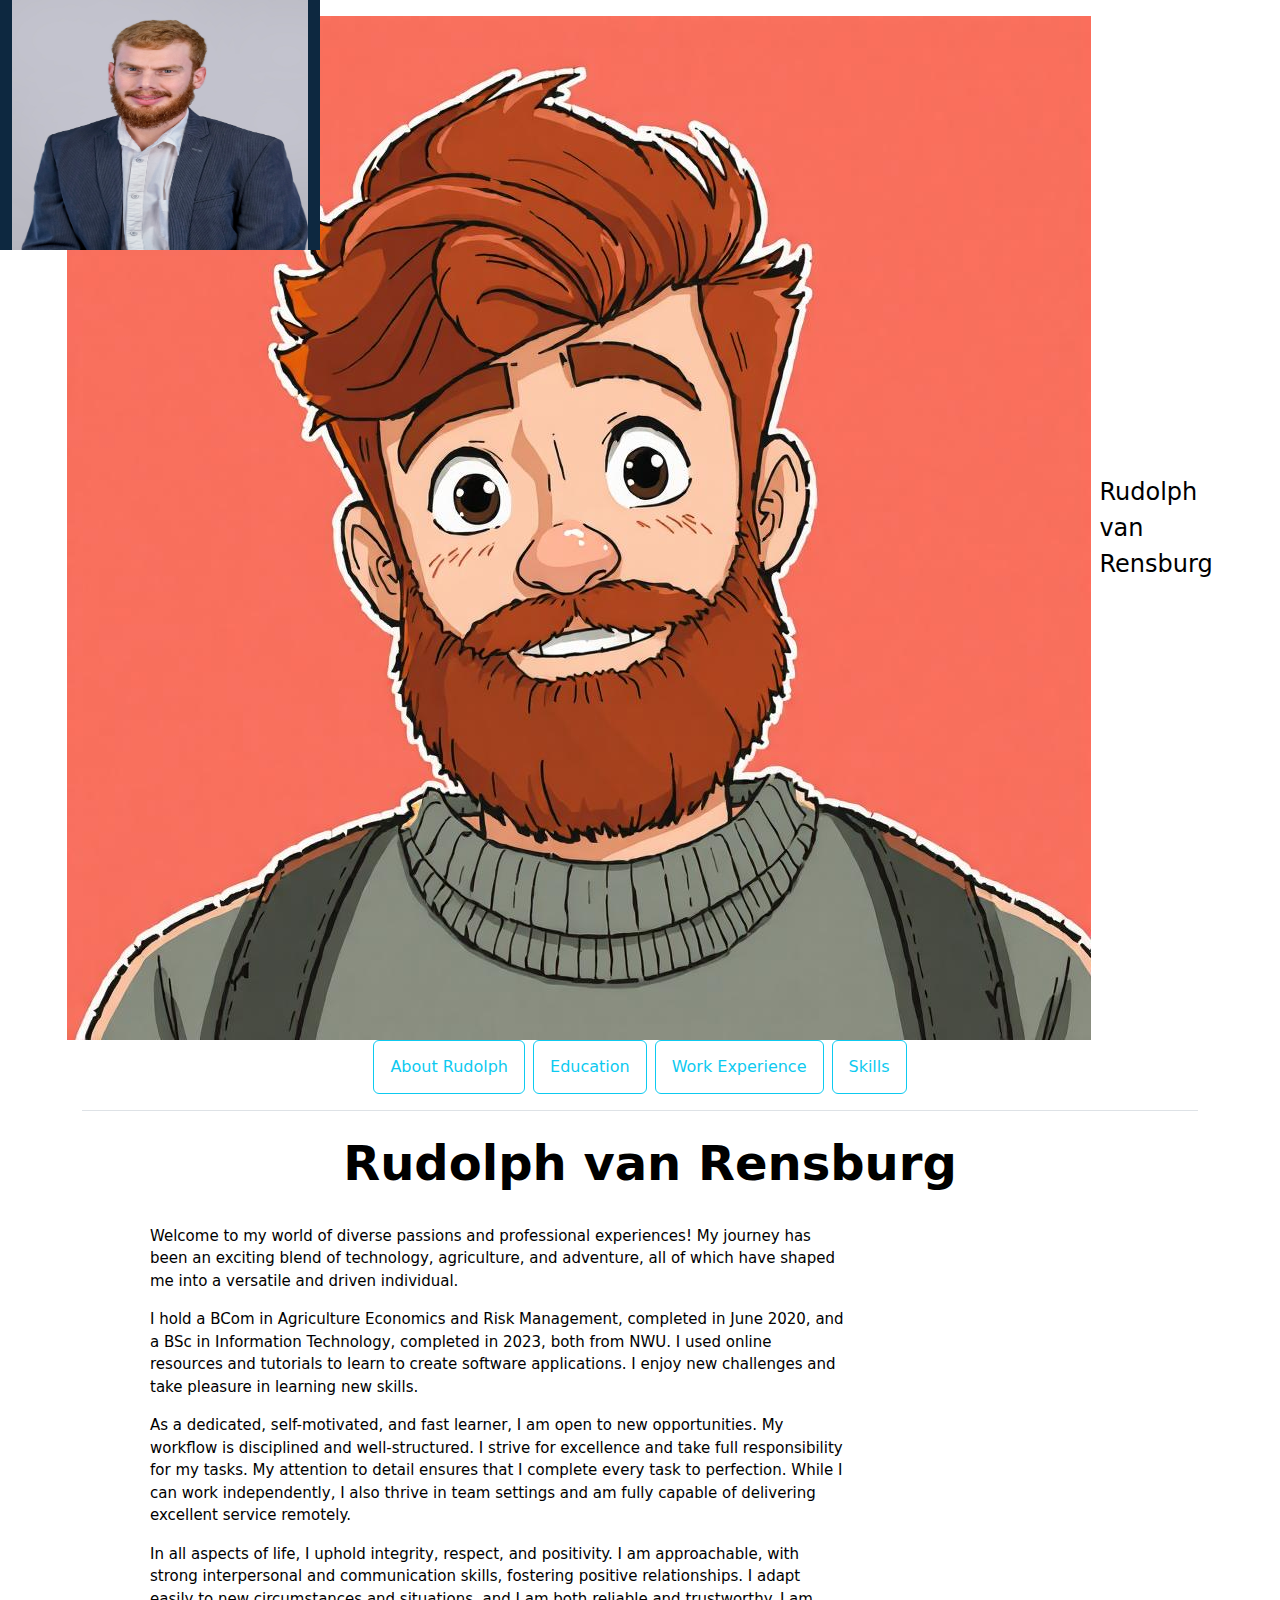
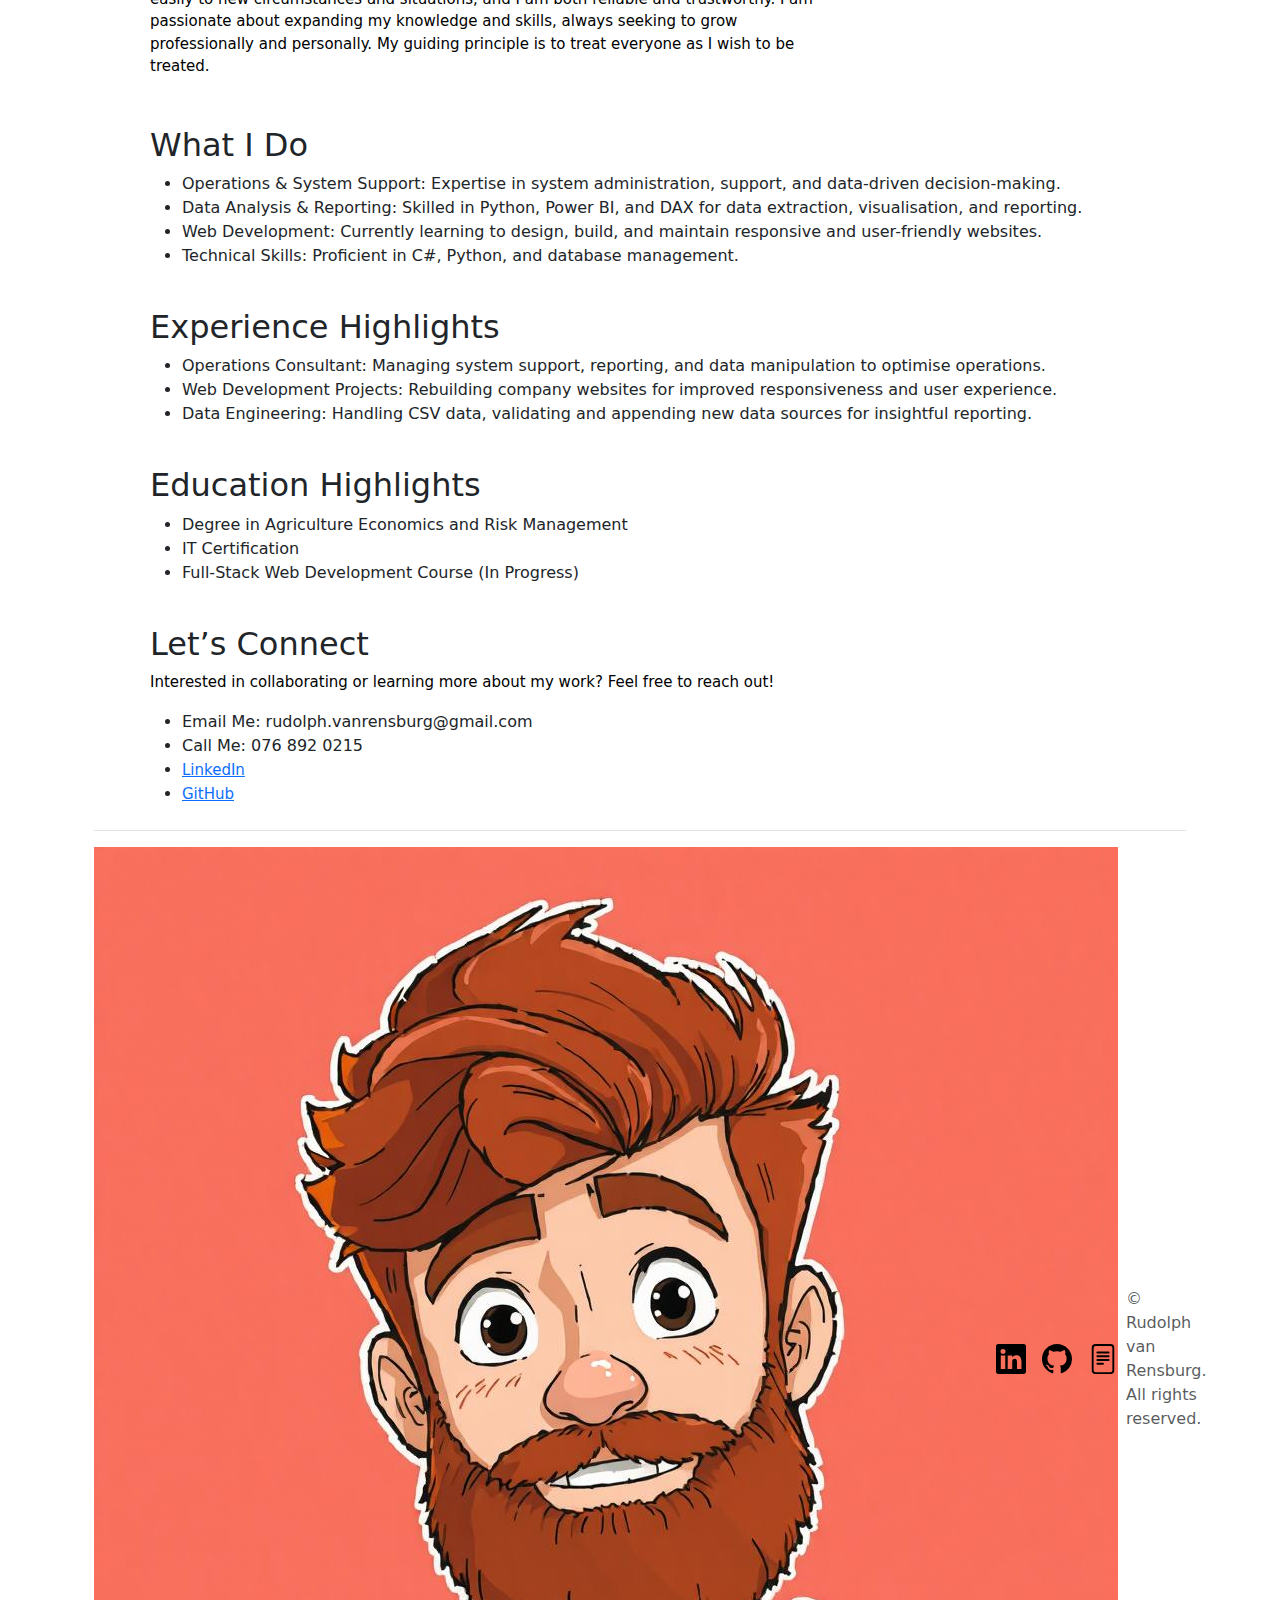
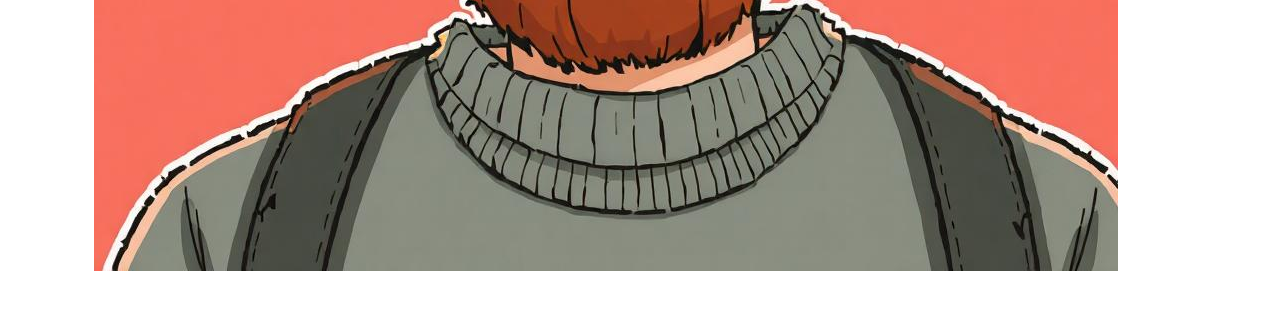
<file: index.html>
<!DOCTYPE html>
<html lang="en">
    <head>
        <meta charset="UTF-8">
        <title>Rudolph's Online Resume</title>
        <link rel="stylesheet" href="./style.css">
        <link href="https://cdn.jsdelivr.net/npm/bootstrap@5.3.3/dist/css/bootstrap.min.css" rel="stylesheet" integrity="sha384-QWTKZyjpPEjISv5WaRU9OFeRpok6YctnYmDr5pNlyT2bRjXh0JMhjY6hW+ALEwIH" crossorigin="anonymous">
    </head>
    <body>
        <Div class="wrapper">
            <div class="container">
                <header class="d-flex flex-wrap justify-content-center py-3 mb-4 border-bottom">
                  <a href="index.html" class="d-flex align-items-center mb-3 mb-md-0 me-md-auto link-body-emphasis text-decoration-none">
                    <img class="profile" src="./Images/Rudolph Animated.jpg" alt="Rudolph Animated">
                    <span class="fs-4 ps-2">Rudolph van Rensburg</span>
                  </a>
            
                  <ul class="nav gap-2">
                    <li class="btn btn-outline-info px-0"><a href="./Public/about me.html" class="nav-link active " aria-current="page" style="text-decoration: none; color: inherit;">About Rudolph</a></li>
                    <li class="btn btn-outline-info px-0"><a href="./Public/edu.html" class="nav-link active" aria-current="page" style="text-decoration: none; color: inherit;">Education</a></li>
                    <li class="btn btn-outline-info px-0"><a href="./Public/experience.html" class="nav-link active" aria-current="page" style="text-decoration: none; color: inherit;">Work Experience</a></li>
                    <li class="btn btn-outline-info px-0"><a href="./Public/skills.html" class="nav-link active" aria-current="page" style="text-decoration: none; color: inherit;">Skills</a></li>

                  </ul>
                </header>
              </div>
              <div class="container">
                <div class="row g-5">
                  <div class="col-12" >  
                    <h1 class="display-5 link-body-emphasis mx-1 row d-flex flex-wrap justify-content-center" style="font-weight: bold;">Rudolph van Rensburg</h1> 
                    <div class="row d-flex flex-wrap">
                        <img class="rudolph col-lg-3" src="./Images/Rudolph.jpg" alt="">
                        <div class="content col-lg-9 pt-4">    
                            <p>Welcome to my world of diverse passions and professional experiences! My journey has been an exciting blend of technology, agriculture, and adventure, all of which have shaped me into a versatile and driven individual.</p>                        
                            <p>I hold a BCom in Agriculture Economics and Risk Management, completed in June 2020, and a BSc in Information Technology, completed in 2023, both from NWU. I used online resources and tutorials to learn to create software applications. I enjoy new challenges and take pleasure in learning new skills.</p>        
                            <p>As a dedicated, self-motivated, and fast learner, I am open to new opportunities. My workflow is disciplined and well-structured. I strive for excellence and take full responsibility for my tasks. My attention to detail ensures that I complete every task to perfection. While I can work independently, I also thrive in team settings and am fully capable of delivering excellent service remotely.</p>
                            <p>In all aspects of life, I uphold integrity, respect, and positivity. I am approachable, with strong interpersonal and communication skills, fostering positive relationships. I adapt easily to new circumstances and situations, and I am both reliable and trustworthy. I am passionate about expanding my knowledge and skills, always seeking to grow professionally and personally. My guiding principle is to treat everyone as I wish to be treated.</p>
                        </div>
                    </div>    
                    <br>                
                    <h2 class="mt-2">What I Do</h2>
                        <ul>
                            <li>Operations & System Support: Expertise in system administration, support, and data-driven decision-making.</li>
                            <li>Data Analysis & Reporting: Skilled in Python, Power BI, and DAX for data extraction, visualisation, and reporting.</li>
                            <li>Web Development: Currently learning to design, build, and maintain responsive and user-friendly websites.</li>
                            <li>Technical Skills: Proficient in C#, Python, and database management.</li>
                        </ul>
                    <br>
                    <h2>Experience Highlights</h2>
                        <ul>
                            <li>Operations Consultant: Managing system support, reporting, and data manipulation to optimise operations.</li>
                            <li>Web Development Projects: Rebuilding company websites for improved responsiveness and user experience.</li>
                            <li>Data Engineering: Handling CSV data, validating and appending new data sources for insightful reporting.</li>
                        </ul>
                    <br>
                    <h2>Education Highlights</h2>
                        <ul>
                            <li>Degree in Agriculture Economics and Risk Management</li>
                            <li>IT Certification</li>
                            <li>Full-Stack Web Development Course (In Progress)</li>
                        </ul>
                    <br>
                    <h2 id="connect">Let’s Connect</h2>
                    <p>Interested in collaborating or learning more about my work? Feel free to reach out!</p>
                        <ul>
                            <li>Email Me: rudolph.vanrensburg@gmail.com</li>
                            <li>Call Me: 076 892 0215</li>
                            <li><a href="https://www.linkedin.com/in/rudolph-van-rensburg-a744581b1" target="_blank">LinkedIn</a></li>
                            <li><a href="https://github.com/RudolphVanRensburg" target="_blank">GitHub</a></li>
                        </ul>                      
                  
                        <div class="container">
                            <footer class="d-flex flex-wrap justify-content-between align-items-center py-3 my-4 border-top">
                              <div class="col-md-4 d-flex align-items-center">
                                <a href="index.html" class="mb-3 me-2 mb-md-0 text-body-secondary text-decoration-none lh-1">
                                <img class="profile" src="./Images/Rudolph Animated.jpg" alt="Rudolph Animated">
                                </a>
                                <span class="mb-3 mb-md-0 text-body-secondary">© Rudolph van Rensburg. All rights reserved.</span>
                              </div>
                          
                              <ul class="nav col-md-4 justify-content-end list-unstyled d-flex">
                                <li class="ms-3"><a class="text-body-secondary" href="https://www.linkedin.com/in/rudolph-van-rensburg-a744581b1" target="_blank"><img src="./Images/SVG/linkedin.svg" alt="LinkedIn" title="Visit LinkedIn" height="30px"></a></li>
                                <li class="ms-3"><a class="text-body-secondary" href="https://github.com/RudolphVanRensburg" target="_blank"><img src="./Images/SVG/github.svg" alt="GitHub"title="Visit GitHub" height="30px"></a></li>
                                <li class="ms-3"><a class="text-body-secondary" href="./Documents/Rudolph CV.pdf" target="_blank"><img src="./Images/SVG/file-text.svg" alt="CV" title="Download CV" height="30px"></a></li>
                              </ul>
                            </footer>
                          </div>
              </footer>    
        </Div>
        <script src="https://cdn.jsdelivr.net/npm/bootstrap@5.3.3/dist/js/bootstrap.bundle.min.js" integrity="sha384-YvpcrYf0tY3lHB60NNkmXc5s9fDVZLESaAA55NDzOxhy9GkcIdslK1eN7N6jIeHz" crossorigin="anonymous"></script>
    </body>
</html>
</file>
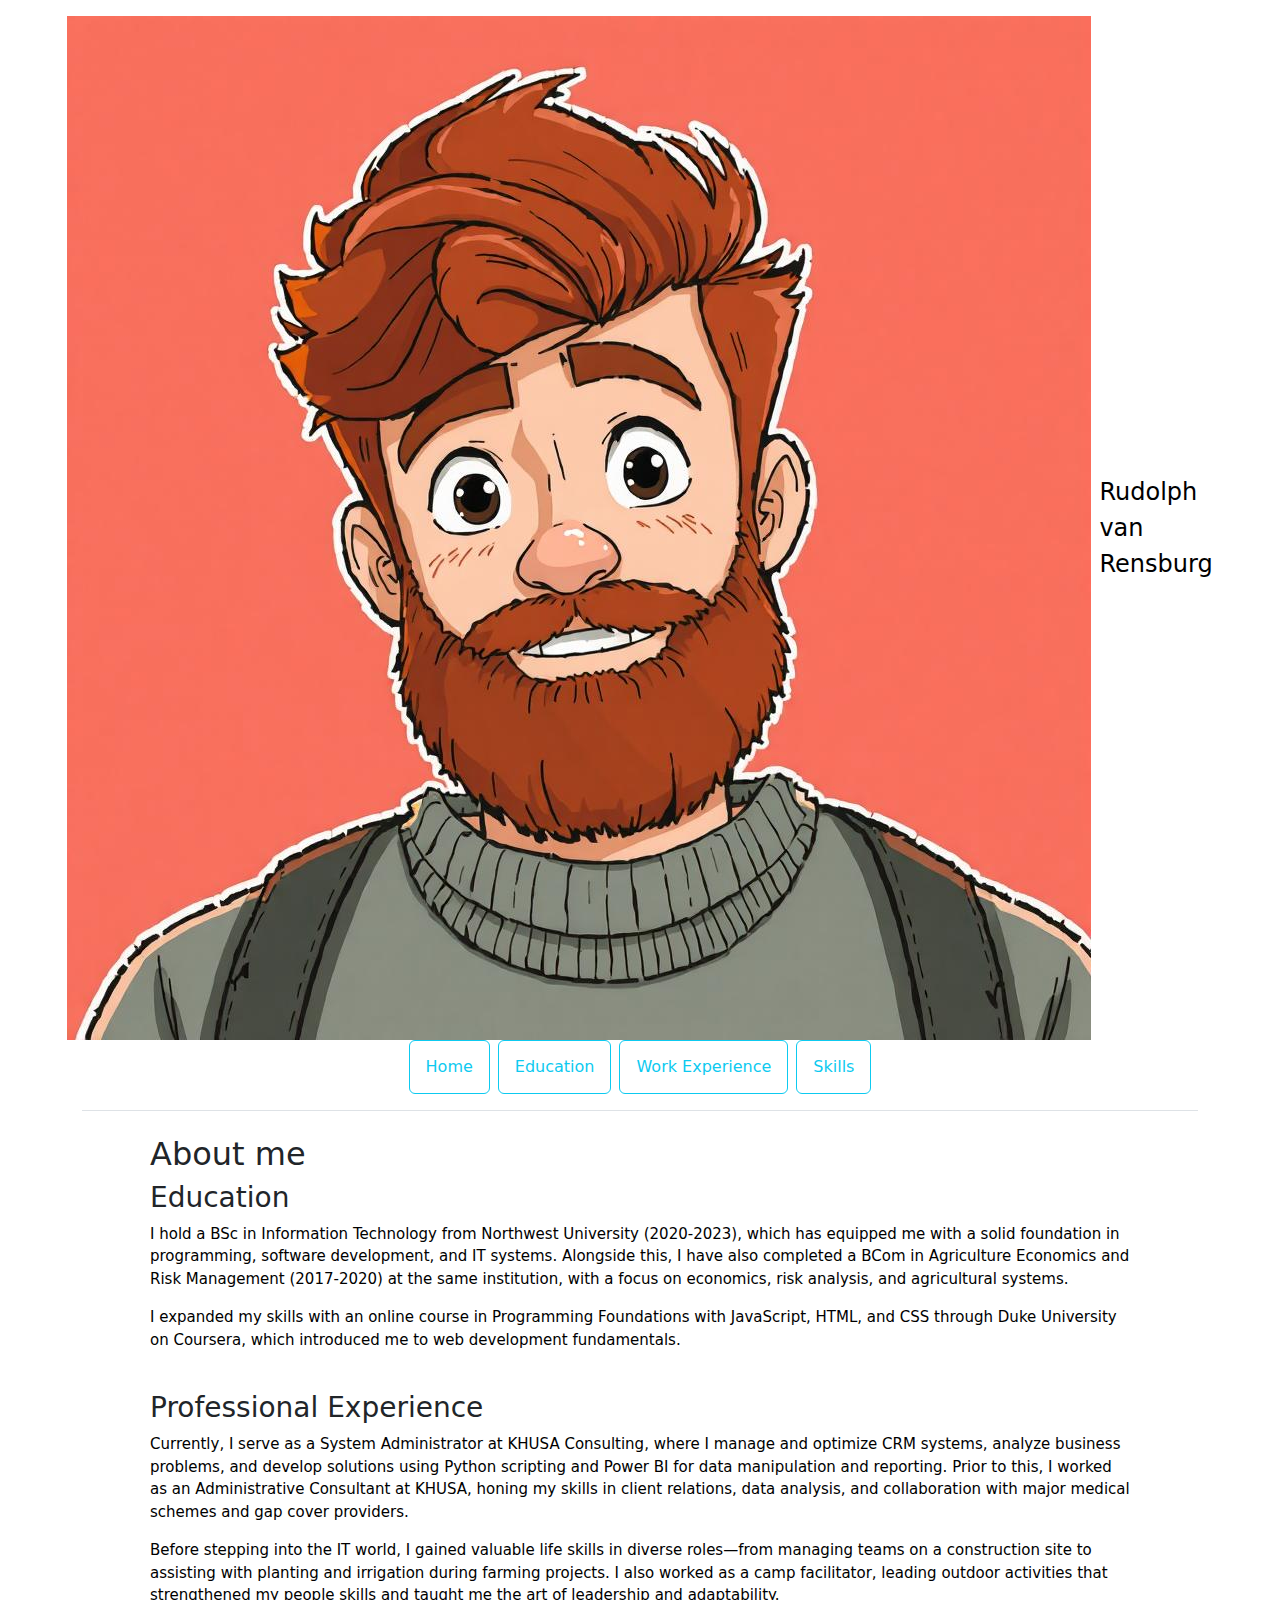
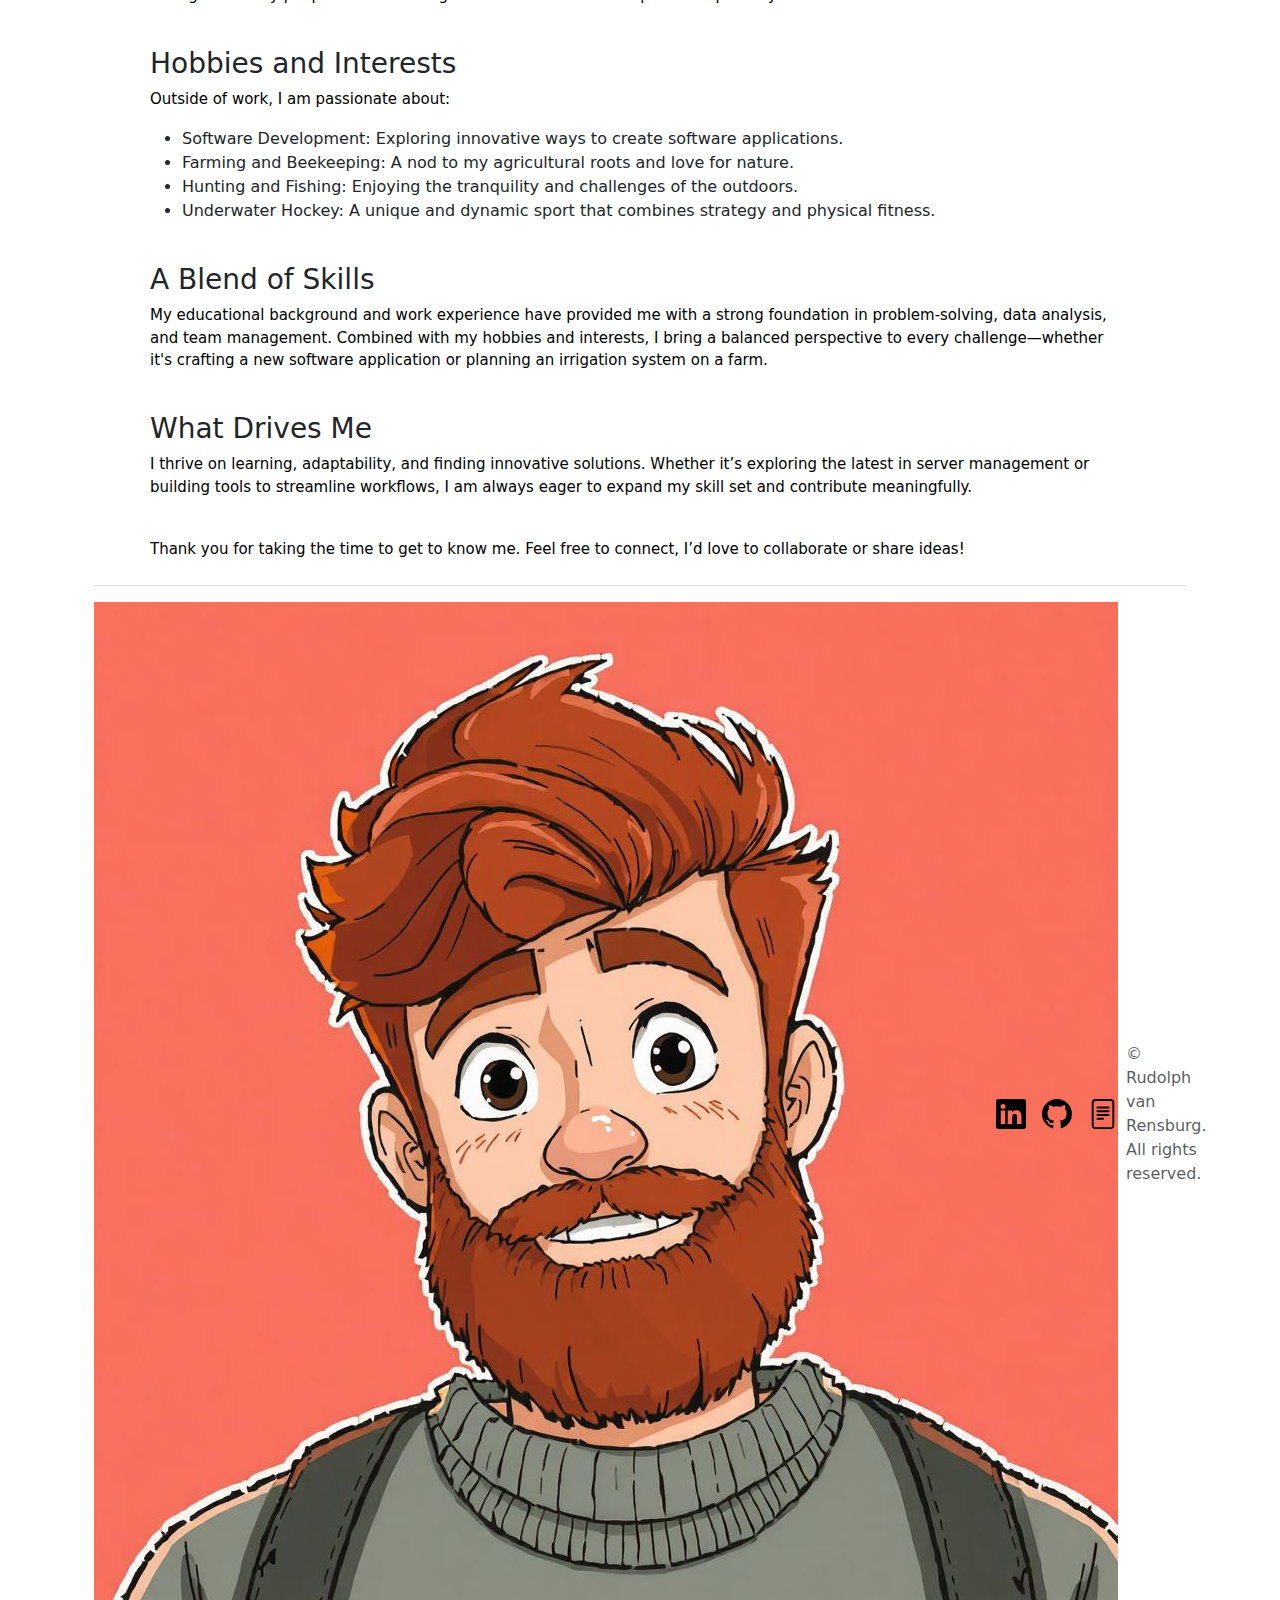
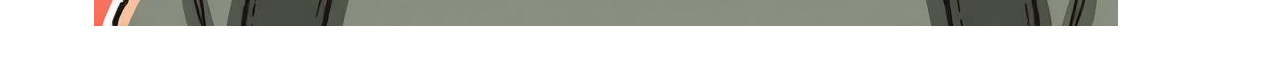
<file: Public/about me.html>
<!DOCTYPE html>
<html lang="en">
    <head>
        <meta charset="UTF-8">
        <title>Rudolph's Online Resume</title>
        <link rel="stylesheet" href="../style.css">
        <link href="https://cdn.jsdelivr.net/npm/bootstrap@5.3.3/dist/css/bootstrap.min.css" rel="stylesheet" integrity="sha384-QWTKZyjpPEjISv5WaRU9OFeRpok6YctnYmDr5pNlyT2bRjXh0JMhjY6hW+ALEwIH" crossorigin="anonymous">
    </head>
    <body> 
        <Div class="wrapper">
            <div class="container">
                <header class="d-flex flex-wrap justify-content-center py-3 mb-4 border-bottom">
                  <a href="../index.html" class="d-flex align-items-center mb-3 mb-md-0 me-md-auto link-body-emphasis text-decoration-none">
                    <img class="profile" src="../Images/Rudolph Animated.jpg" alt="Rudolph Animated">
                    <span class="fs-4 ps-2">Rudolph van Rensburg</span>
                  </a>
            
                  <ul class="nav gap-2">
                    <li class="btn btn-outline-info px-0"><a href="../index.html" class="nav-link active " aria-current="page" style="text-decoration: none; color: inherit;">Home</a></li>
                    <li class="btn btn-outline-info px-0"><a href="./edu.html" class="nav-link active" aria-current="page" style="text-decoration: none; color: inherit;">Education</a></li>
                    <li class="btn btn-outline-info px-0"><a href="./experience.html" class="nav-link active" aria-current="page" style="text-decoration: none; color: inherit;">Work Experience</a></li>
                    <li class="btn btn-outline-info px-0"><a href="./skills.html" class="nav-link active" aria-current="page" style="text-decoration: none; color: inherit;">Skills</a></li>

                  </ul>
                </header>
              </div>
              <div class="container">
                <div class="row g-5">
                  <div class="col-12" > 
                    <h2>About me</h2> 
                    <h3>Education</h3>
                        <p>I hold a BSc in Information Technology from Northwest University (2020-2023), which has equipped me with a solid foundation in programming, software development, and IT systems. Alongside this, I have also completed a BCom in Agriculture Economics and Risk Management (2017-2020) at the same institution, with a focus on economics, risk analysis, and agricultural systems.</p>
                        <p>I expanded my skills with an online course in Programming Foundations with JavaScript, HTML, and CSS through Duke University on Coursera, which introduced me to web development fundamentals.</p>
                    <br>
                    <h3>Professional Experience</h3>
                        <p>Currently, I serve as a System Administrator at KHUSA Consulting, where I manage and optimize CRM systems, analyze business problems, and develop solutions using Python scripting and Power BI for data manipulation and reporting. Prior to this, I worked as an Administrative Consultant at KHUSA, honing my skills in client relations, data analysis, and collaboration with major medical schemes and gap cover providers.</p>
                        <p>Before stepping into the IT world, I gained valuable life skills in diverse roles—from managing teams on a construction site to assisting with planting and irrigation during farming projects. I also worked as a camp facilitator, leading outdoor activities that strengthened my people skills and taught me the art of leadership and adaptability.</p>
                    <br>
                    <h3>Hobbies and Interests</h3>
                        <p>Outside of work, I am passionate about:</p>
                            <ul>
                                <li>Software Development: Exploring innovative ways to create software applications.</li>
                                <li>Farming and Beekeeping: A nod to my agricultural roots and love for nature.</li>
                                <li>Hunting and Fishing: Enjoying the tranquility and challenges of the outdoors.</li>
                                <li>Underwater Hockey: A unique and dynamic sport that combines strategy and physical fitness.</li>
                            </ul>  
                    <br>
                    <h3>A Blend of Skills</h3>
                        <p>My educational background and work experience have provided me with a strong foundation in problem-solving, data analysis, and team management. Combined with my hobbies and interests, I bring a balanced perspective to every challenge—whether it's crafting a new software application or planning an irrigation system on a farm.</p>   
                    <br>
                    <h3>What Drives Me</h3>
                        <p>I thrive on learning, adaptability, and finding innovative solutions. Whether it’s exploring the latest in server management or building tools to streamline workflows, I am always eager to expand my skill set and contribute meaningfully.</p>
                    <br>
                    <p>Thank you for taking the time to get to know me. Feel free to connect, I’d love to collaborate or share ideas!</p>                                                           
                  
                    <div class="container">
                        <footer class="d-flex flex-wrap justify-content-between align-items-center py-3 my-4 border-top">
                          <div class="col-md-4 d-flex align-items-center">
                            <a href="../index.html" class="mb-3 me-2 mb-md-0 text-body-secondary text-decoration-none lh-1">
                            <img class="profile" src="../Images/Rudolph Animated.jpg" alt="Rudolph Animated">
                            </a>
                            <span class="mb-3 mb-md-0 text-body-secondary">© Rudolph van Rensburg. All rights reserved.</span>
                          </div>                    
                          <ul class="nav col-md-4 justify-content-end list-unstyled d-flex">
                            <li class="ms-3"><a class="text-body-secondary" href="https://www.linkedin.com/in/rudolph-van-rensburg-a744581b1" target="_blank"><img src="../Images/SVG/linkedin.svg" alt="LinkedIn" title="Visit LinkedIn" height="30px"></a></li>
                            <li class="ms-3"><a class="text-body-secondary" href="https://github.com/RudolphVanRensburg" target="_blank"><img src="../Images/SVG/github.svg" alt="GitHub"title="Visit GitHub" height="30px"></a></li>
                            <li class="ms-3"><a class="text-body-secondary" href="../Documents/Rudolph CV.pdf" target="_blank"><img src="../Images/SVG/file-text.svg" alt="CV" title="Download CV" height="30px"></a></li>
                          </ul>
                        </footer>
                    </div>
              </footer>    
        </Div>
        <script src="https://cdn.jsdelivr.net/npm/bootstrap@5.3.3/dist/js/bootstrap.bundle.min.js" integrity="sha384-YvpcrYf0tY3lHB60NNkmXc5s9fDVZLESaAA55NDzOxhy9GkcIdslK1eN7N6jIeHz" crossorigin="anonymous"></script>
    </body>
</html>
</file>
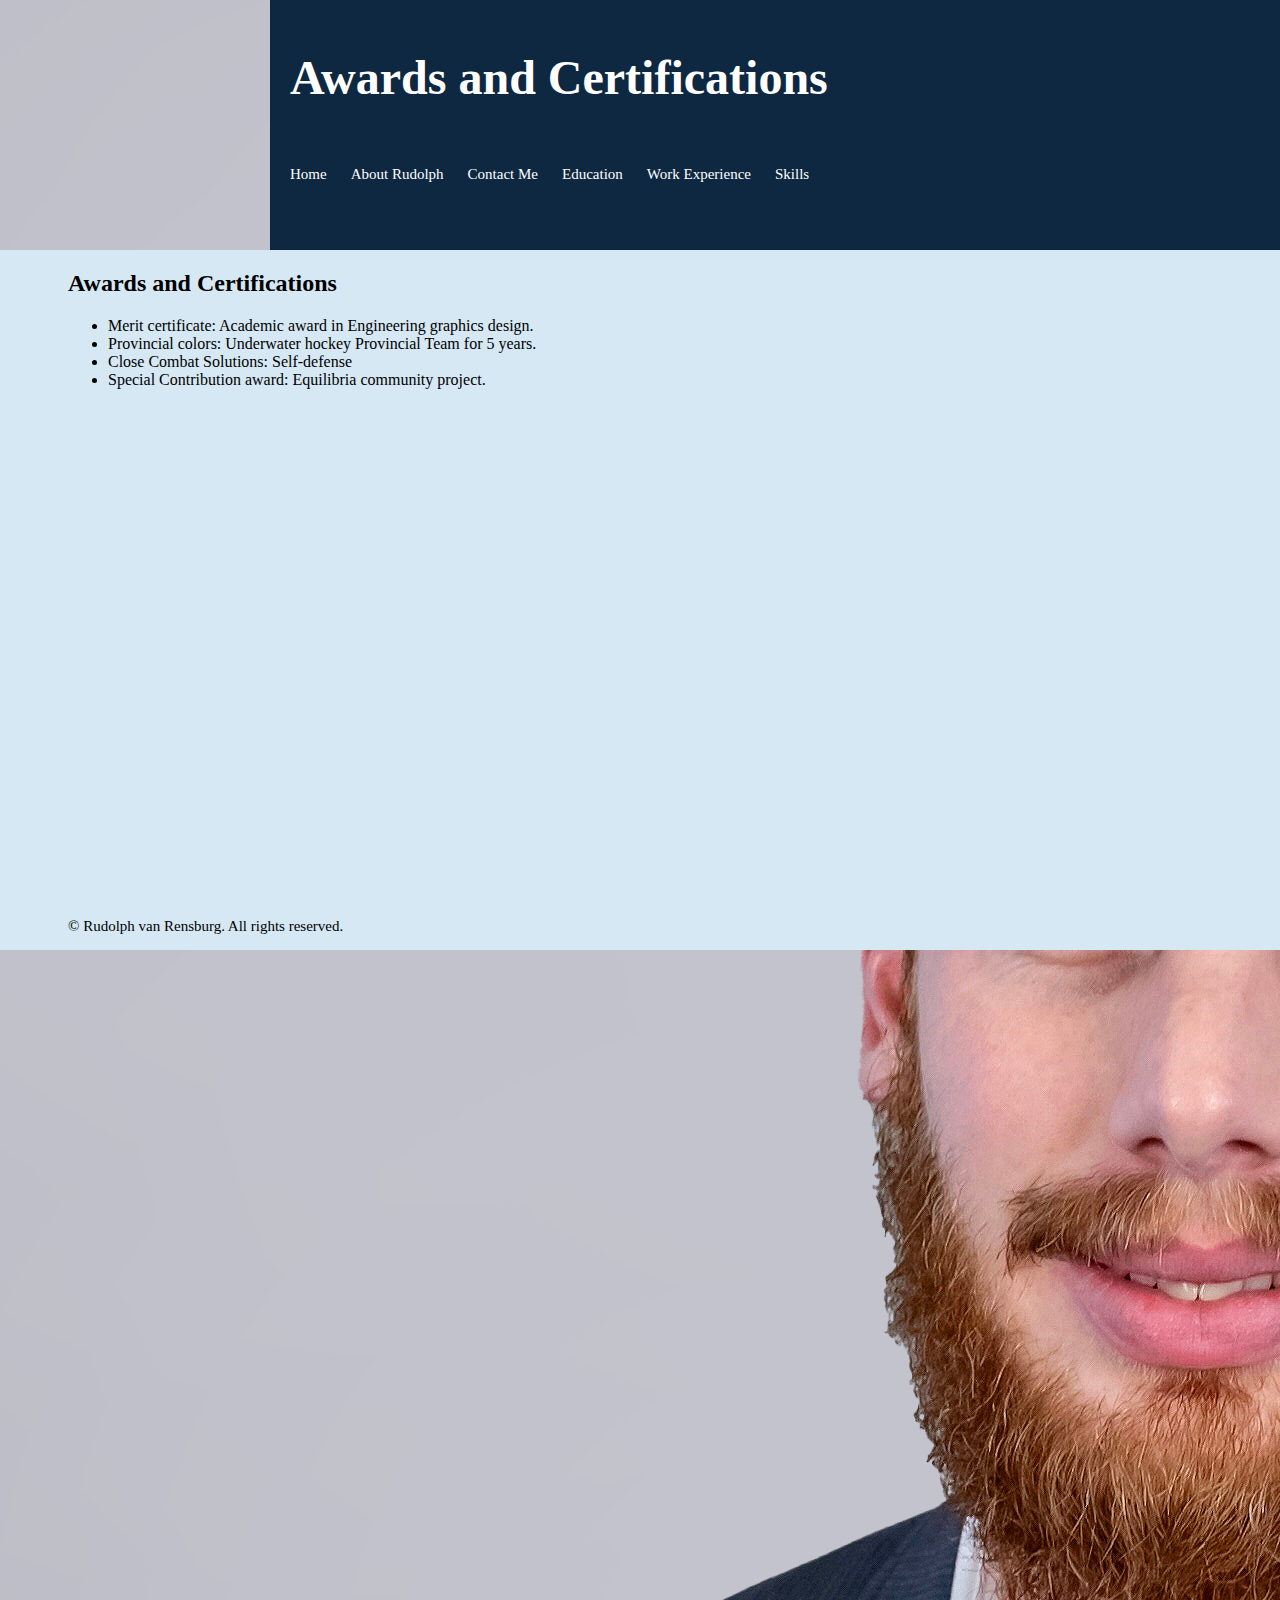
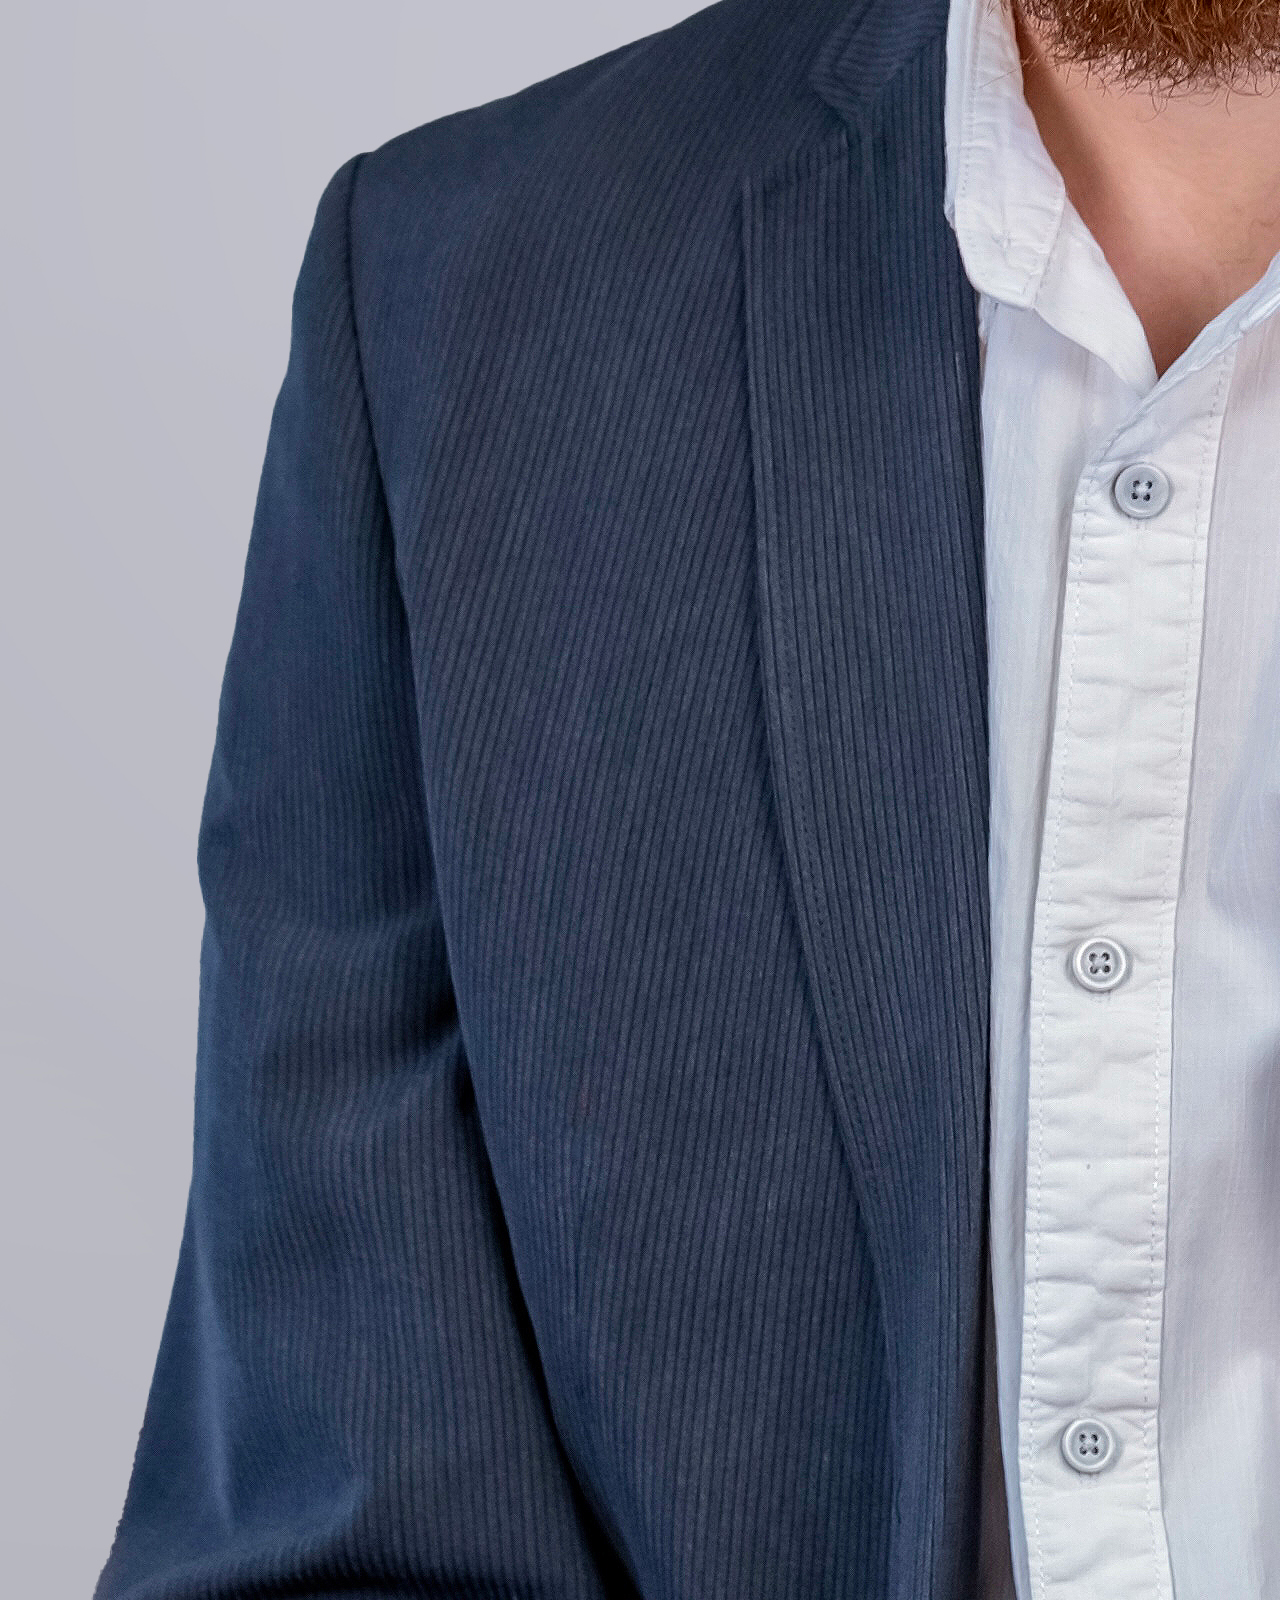
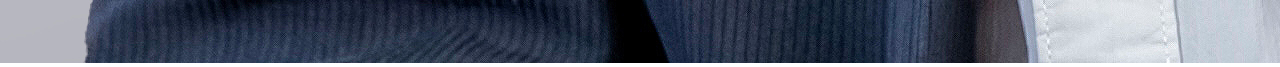
<file: Public/awards.html>
<!DOCTYPE html>
<html lang="en">
    <head>
        <meta charset="UTF-8">
        <title>Rudolph's Online CV</title>
        <link rel="stylesheet" href="../style.css">
    </head>
    <body>
        
        <div class="rudolph">
            <img src="../Images/Rudolph.jpg" alt="Rudolph van Rensburg's photo"/>
        </div>  
        
        <div class="head">
            <h1>Awards and Certifications</h1>
            <nav>
                <a href="../index.html">Home</a>
                <a href="./about me.html">About Rudolph</a>
                <a href="./contact me.html">Contact Me</a>
                <a href="./edu.html">Education</a>
                <a href="./experience.html">Work Experience</a>
                <a href="./skills.html">Skills</a>
            </nav>
        </div> 

        <div id="content" style="height: calc(100vh - 250px);">
            <h2>Awards and Certifications</h2>
            <ul>
                <li>Merit certificate: Academic award in Engineering graphics design.</li>
                <li>Provincial colors: Underwater hockey Provincial Team for 5 years.</li>
                <li>Close Combat Solutions: Self-defense</li>
                <li>Special Contribution award: Equilibria community project.</li>
            </ul>

            <div class="footer">
                <p>© Rudolph van Rensburg. All rights reserved.</p>
            </div>

        </div>

    </body>

</html>
</file>
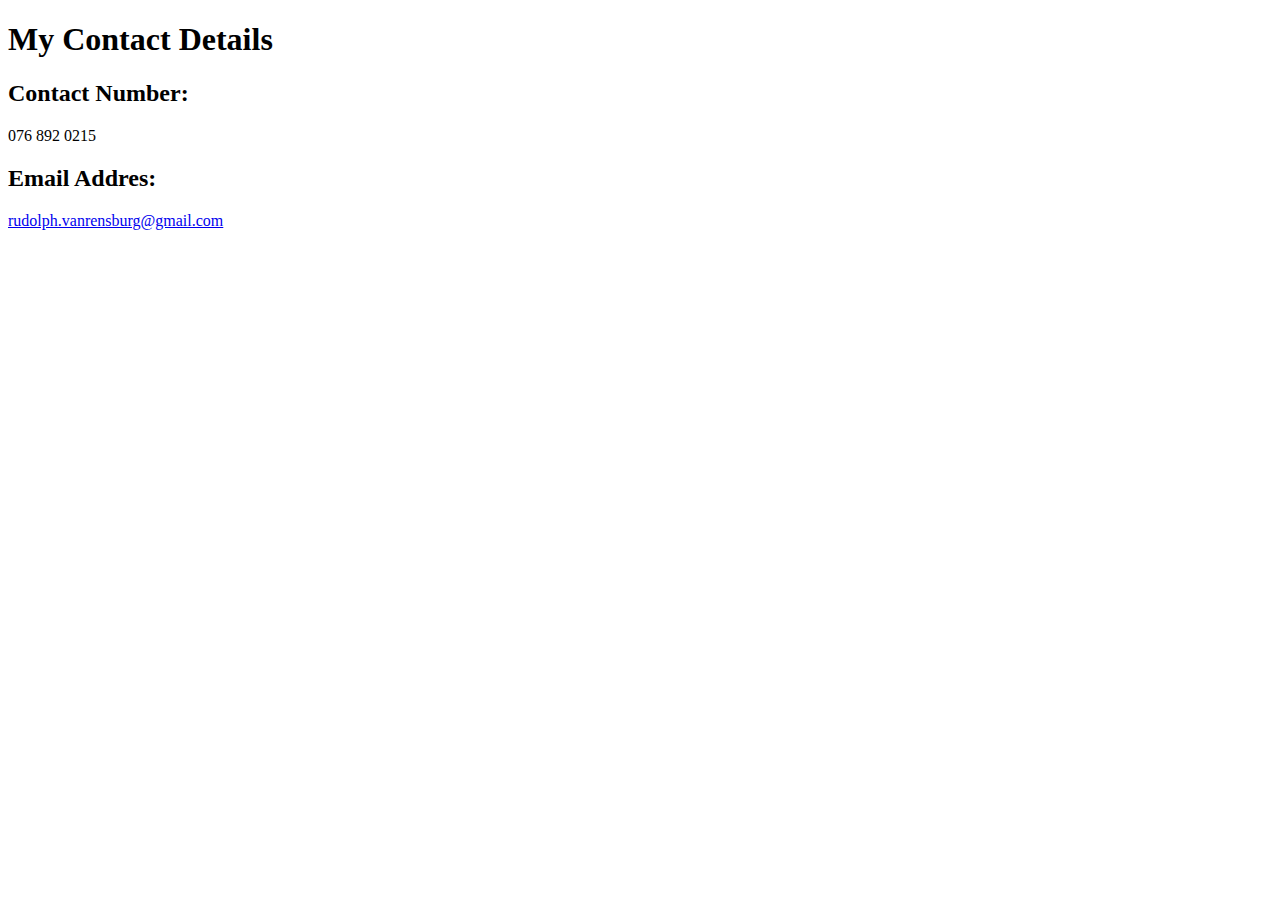
<file: Public/contact me.html>
<!DOCTYPE html>
<html lang="en">
<head>
    <meta charset="UTF-8">
    <title>Contact Rudolph</title>
</head>
<body>
    <h1>My Contact Details</h1>
    <h2>Contact Number:</h2>
        <p>076 892 0215</p>
    <h2>Email Addres:</h2>
        <a href="rudolph.vanrensburg@gmail.com">rudolph.vanrensburg@gmail.com</a>
</body>
</html>
</file>
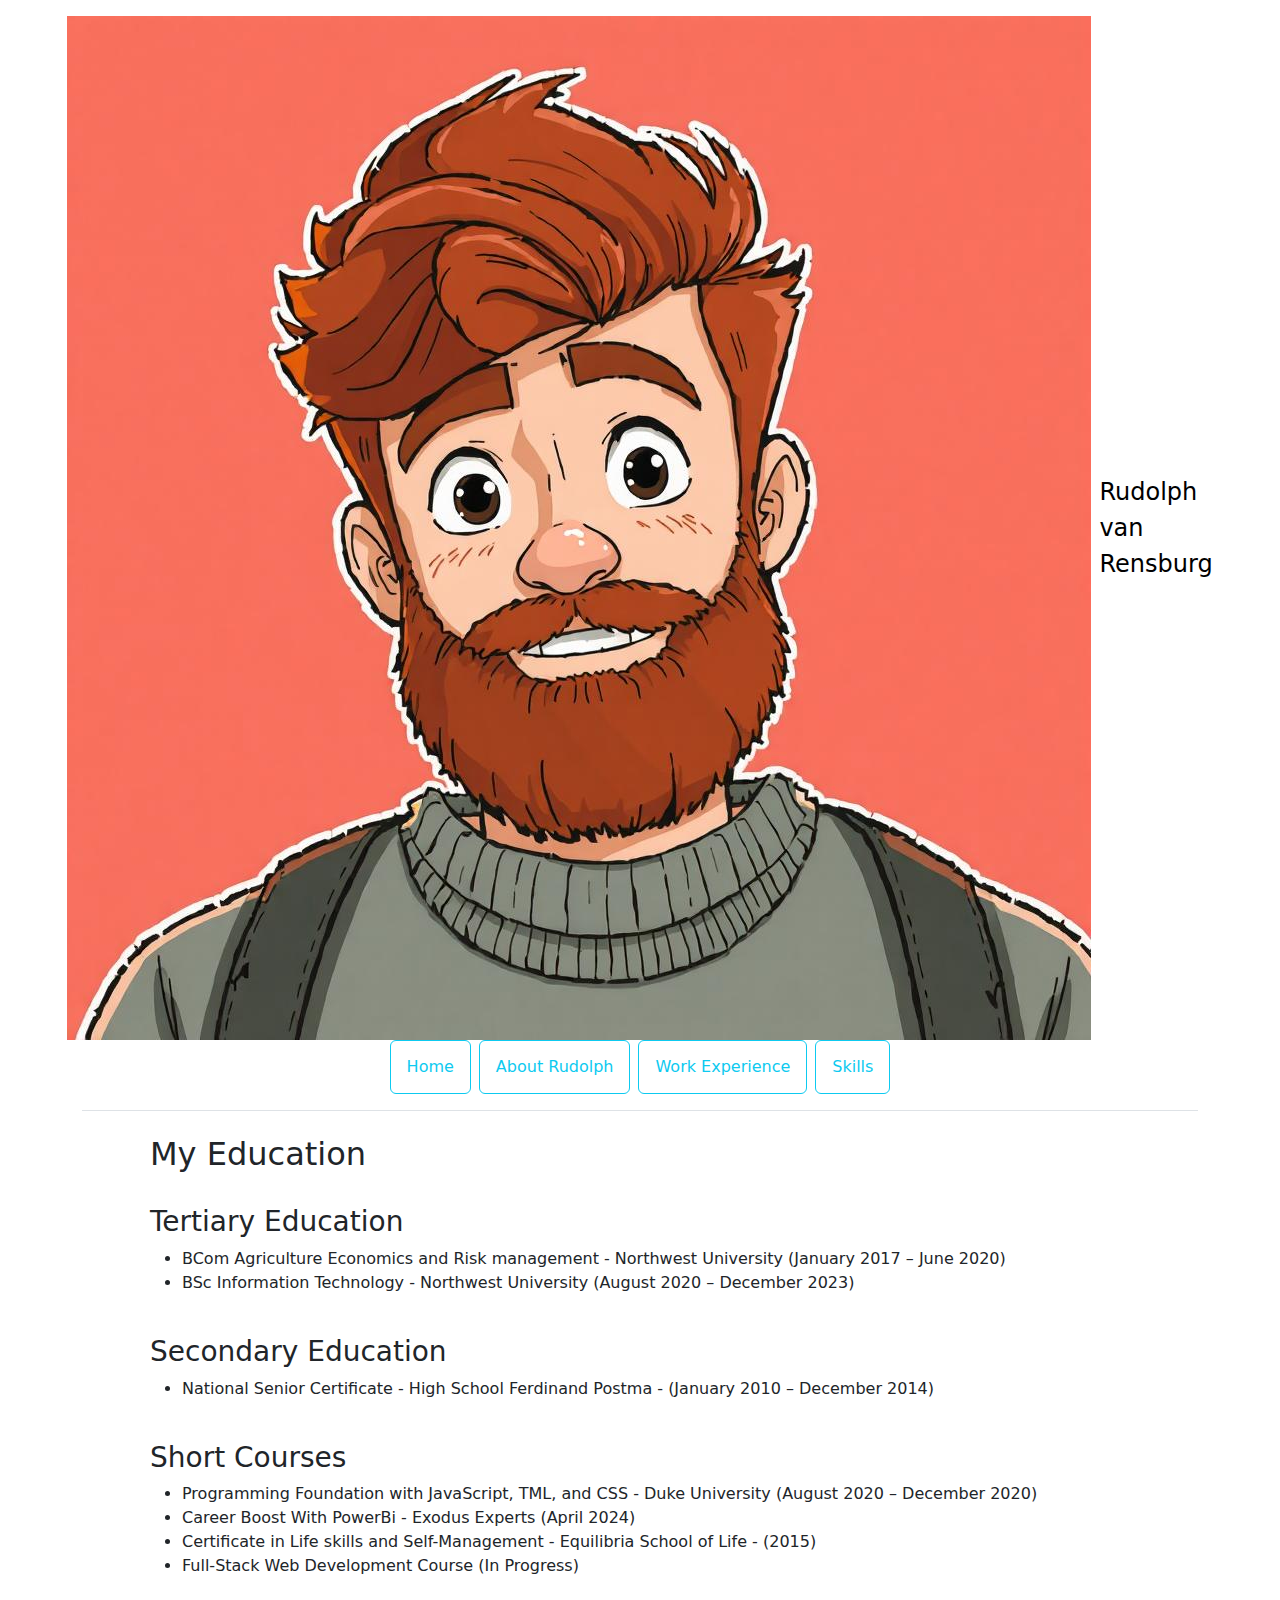
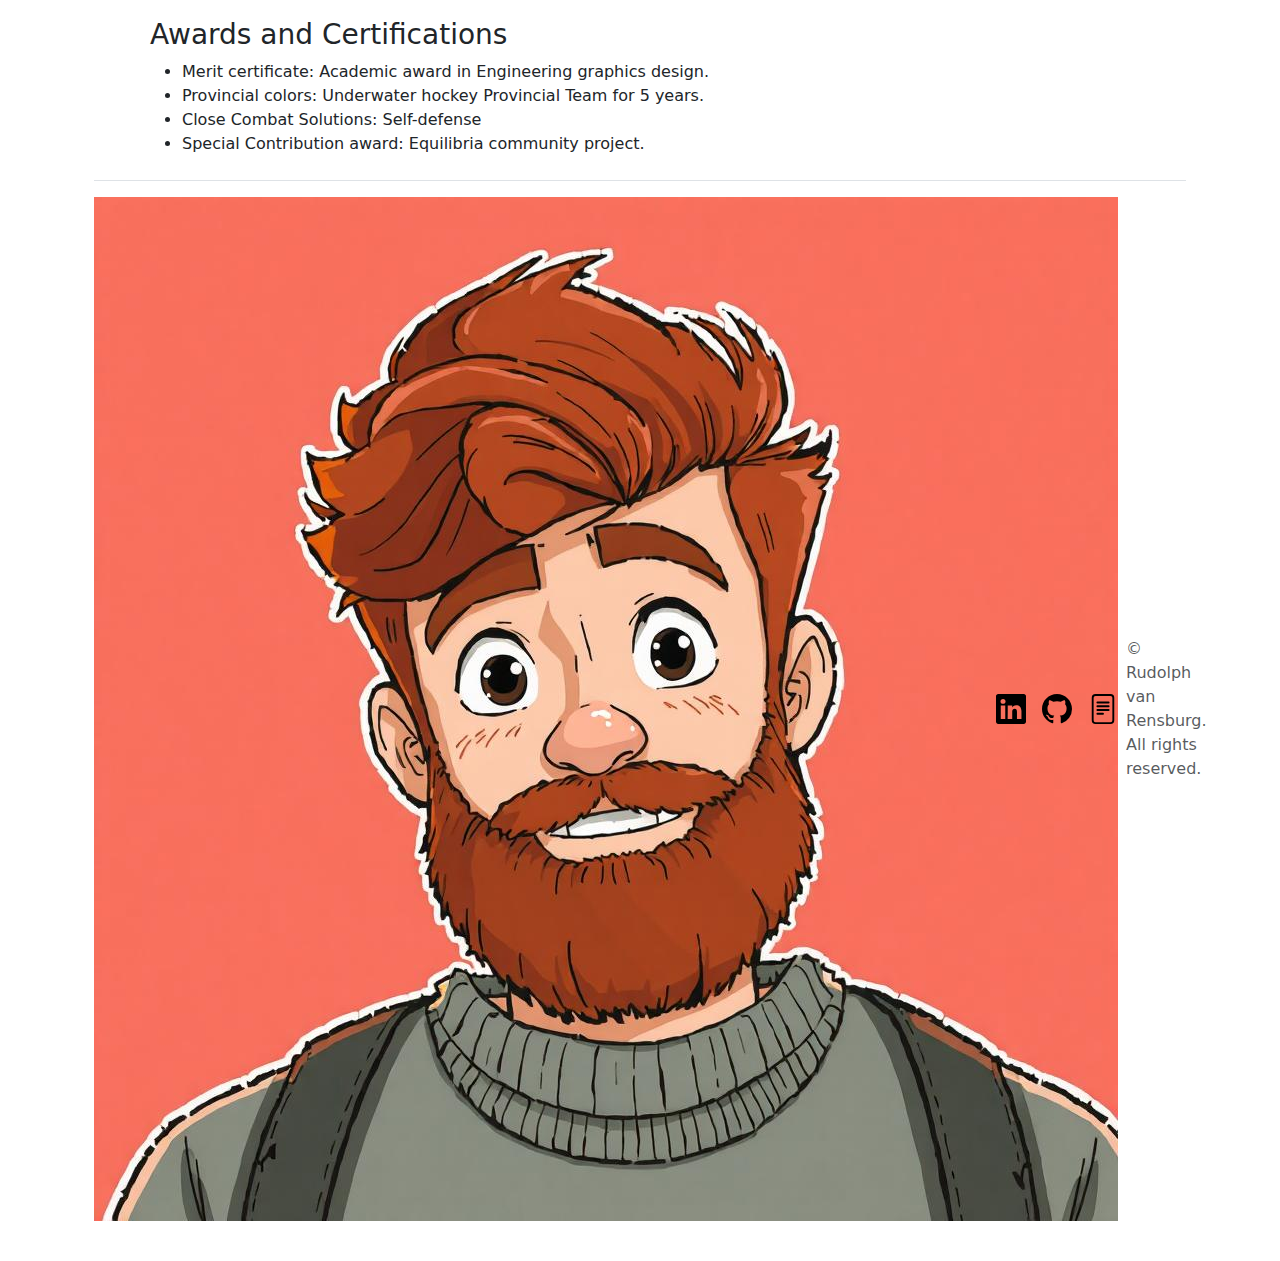
<file: Public/edu.html>
<!DOCTYPE html>
<html lang="en">
    <head>
        <meta charset="UTF-8">
        <title>Rudolph's Online Resume</title>
        <link rel="stylesheet" href="../style.css">
        <link href="https://cdn.jsdelivr.net/npm/bootstrap@5.3.3/dist/css/bootstrap.min.css" rel="stylesheet" integrity="sha384-QWTKZyjpPEjISv5WaRU9OFeRpok6YctnYmDr5pNlyT2bRjXh0JMhjY6hW+ALEwIH" crossorigin="anonymous">
    </head>
    <body>  
        
        <Div class="wrapper">
            <div class="container">
                <header class="d-flex flex-wrap justify-content-center py-3 mb-4 border-bottom">
                  <a href="../index.html" class="d-flex align-items-center mb-3 mb-md-0 me-md-auto link-body-emphasis text-decoration-none">
                    <img class="profile" src="../Images/Rudolph Animated.jpg" alt="Rudolph Animated">
                    <span class="fs-4 ps-2">Rudolph van Rensburg</span>
                  </a>
            
                  <ul class="nav gap-2">
                    <li class="btn btn-outline-info px-0"><a href="../index.html" class="nav-link active " aria-current="page" style="text-decoration: none; color: inherit;">Home</a></li>
                    <li class="btn btn-outline-info px-0"><a href="./about me.html" class="nav-link active" aria-current="page" style="text-decoration: none; color: inherit;">About Rudolph</a></li>
                    <li class="btn btn-outline-info px-0"><a href="./experience.html" class="nav-link active" aria-current="page" style="text-decoration: none; color: inherit;">Work Experience</a></li>
                    <li class="btn btn-outline-info px-0"><a href="./skills.html" class="nav-link active" aria-current="page" style="text-decoration: none; color: inherit;">Skills</a></li>

                  </ul>
                </header>
              </div>
              <div class="container">
                <div class="row g-5">
                  <div class="col-12" >  
                    <h2>My Education</h2>
                    <br>
                        <h3>Tertiary Education</h3>         
                           <ul>
                               <li>BCom Agriculture Economics and Risk management - Northwest University (January 2017 – June 2020)</li>
                               <li>BSc Information Technology - Northwest University (August 2020 – December 2023)</li>  
                           </ul>
                           <br>
                           <h3>Secondary Education</h3>
                                <ul>
                                    <li>National Senior Certificate - High School Ferdinand Postma - (January 2010 – December 2014)</li>
                                </ul>
                        <br>
                        <h3>Short Courses</h3>
                            <ul>
                                <li>Programming Foundation with JavaScript, TML, and CSS - Duke University (August 2020 – December 2020)</li> 
                                <li>Career Boost With PowerBi - Exodus Experts (April 2024)</li>
                                <li>Certificate in Life skills and Self-Management - Equilibria School of Life - (2015)</li>
                                <li>Full-Stack Web Development Course (In Progress)</li>
                            </ul>
                        <br>
                        <h3>Awards and Certifications</h3>
                            <ul>
                                <li>Merit certificate: Academic award in Engineering graphics design.</li>
                                <li>Provincial colors: Underwater hockey Provincial Team for 5 years.</li>
                                <li>Close Combat Solutions: Self-defense</li>
                                <li>Special Contribution award: Equilibria community project.</li>
                            </ul>        
                    <!--<li><h3>Downloadable Documents</h3>
                            <ul>
                                <li><a href="../Documents/Rudolph van Rensburg - BCom.pdf" target="_blank">BCom Agriculture Economics and Risk management</a></li>
                                <li><a href="../Documents/Rudolph van Rensburg - BSc.pdf" target="_blank">BSc Information Technology</a></li>
                                <li><a href="../Documents/Rudolph van Rensburg - Senior certificate.pdf" target="_blank">National Senior Certificate</a></li>
                                <li><a href="../Documents/Rudolph van Rensburg - HTML, CSS, Java script sertifikaat.pdf" target="_blank">Programming Foundation with JavaScript, TML, and CSS</a></li>
                                <li><a href="../Documents/Rudolph van Rensbburg - PowerBI fundamentals.pdf" target="_blank">Career Boost With PowerBi</a></li>
                                <li><a href="../Documents/Rudolph van Rensburg - Merit certificate.pdf" target="_blank">Merit certificate</a></li>
                            </ul>
                        </li>-->                                                         
                  
                    <div class="container">
                        <footer class="d-flex flex-wrap justify-content-between align-items-center py-3 my-4 border-top">
                          <div class="col-md-4 d-flex align-items-center">
                            <a href="../index.html" class="mb-3 me-2 mb-md-0 text-body-secondary text-decoration-none lh-1">
                            <img class="profile" src="../Images/Rudolph Animated.jpg" alt="Rudolph Animated">
                            </a>
                            <span class="mb-3 mb-md-0 text-body-secondary">© Rudolph van Rensburg. All rights reserved.</span>
                          </div>                    
                          <ul class="nav col-md-4 justify-content-end list-unstyled d-flex">
                            <li class="ms-3"><a class="text-body-secondary" href="https://www.linkedin.com/in/rudolph-van-rensburg-a744581b1" target="_blank"><img src="../Images/SVG/linkedin.svg" alt="LinkedIn" title="Visit LinkedIn" height="30px"></a></li>
                            <li class="ms-3"><a class="text-body-secondary" href="https://github.com/RudolphVanRensburg" target="_blank"><img src="../Images/SVG/github.svg" alt="GitHub"title="Visit GitHub" height="30px"></a></li>
                            <li class="ms-3"><a class="text-body-secondary" href="../Documents/Rudolph CV.pdf" target="_blank"><img src="../Images/SVG/file-text.svg" alt="CV" title="Download CV" height="30px"></a></li>
                          </ul>
                        </footer>
                    </div>
              </footer>    
        </Div>                    
        <script src="https://cdn.jsdelivr.net/npm/bootstrap@5.3.3/dist/js/bootstrap.bundle.min.js" integrity="sha384-YvpcrYf0tY3lHB60NNkmXc5s9fDVZLESaAA55NDzOxhy9GkcIdslK1eN7N6jIeHz" crossorigin="anonymous"></script>
    </body>
</html>
</file>
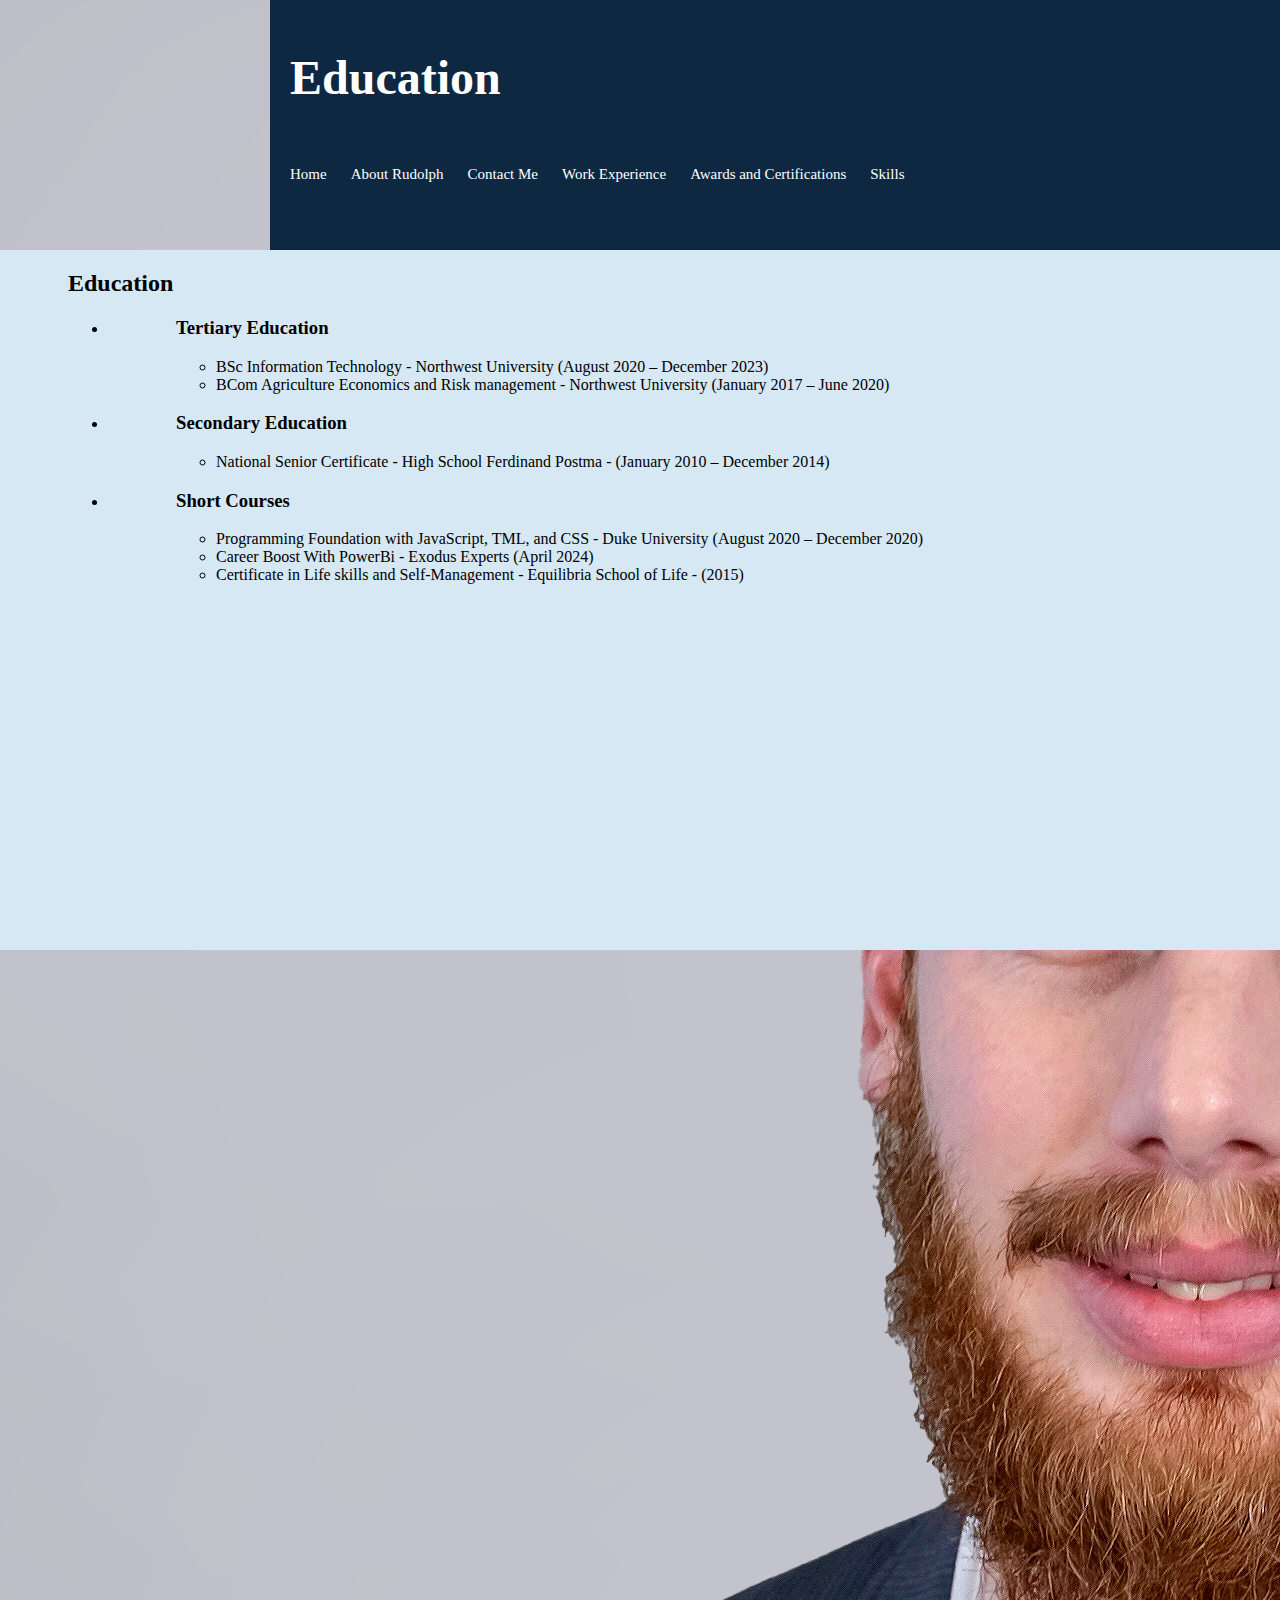
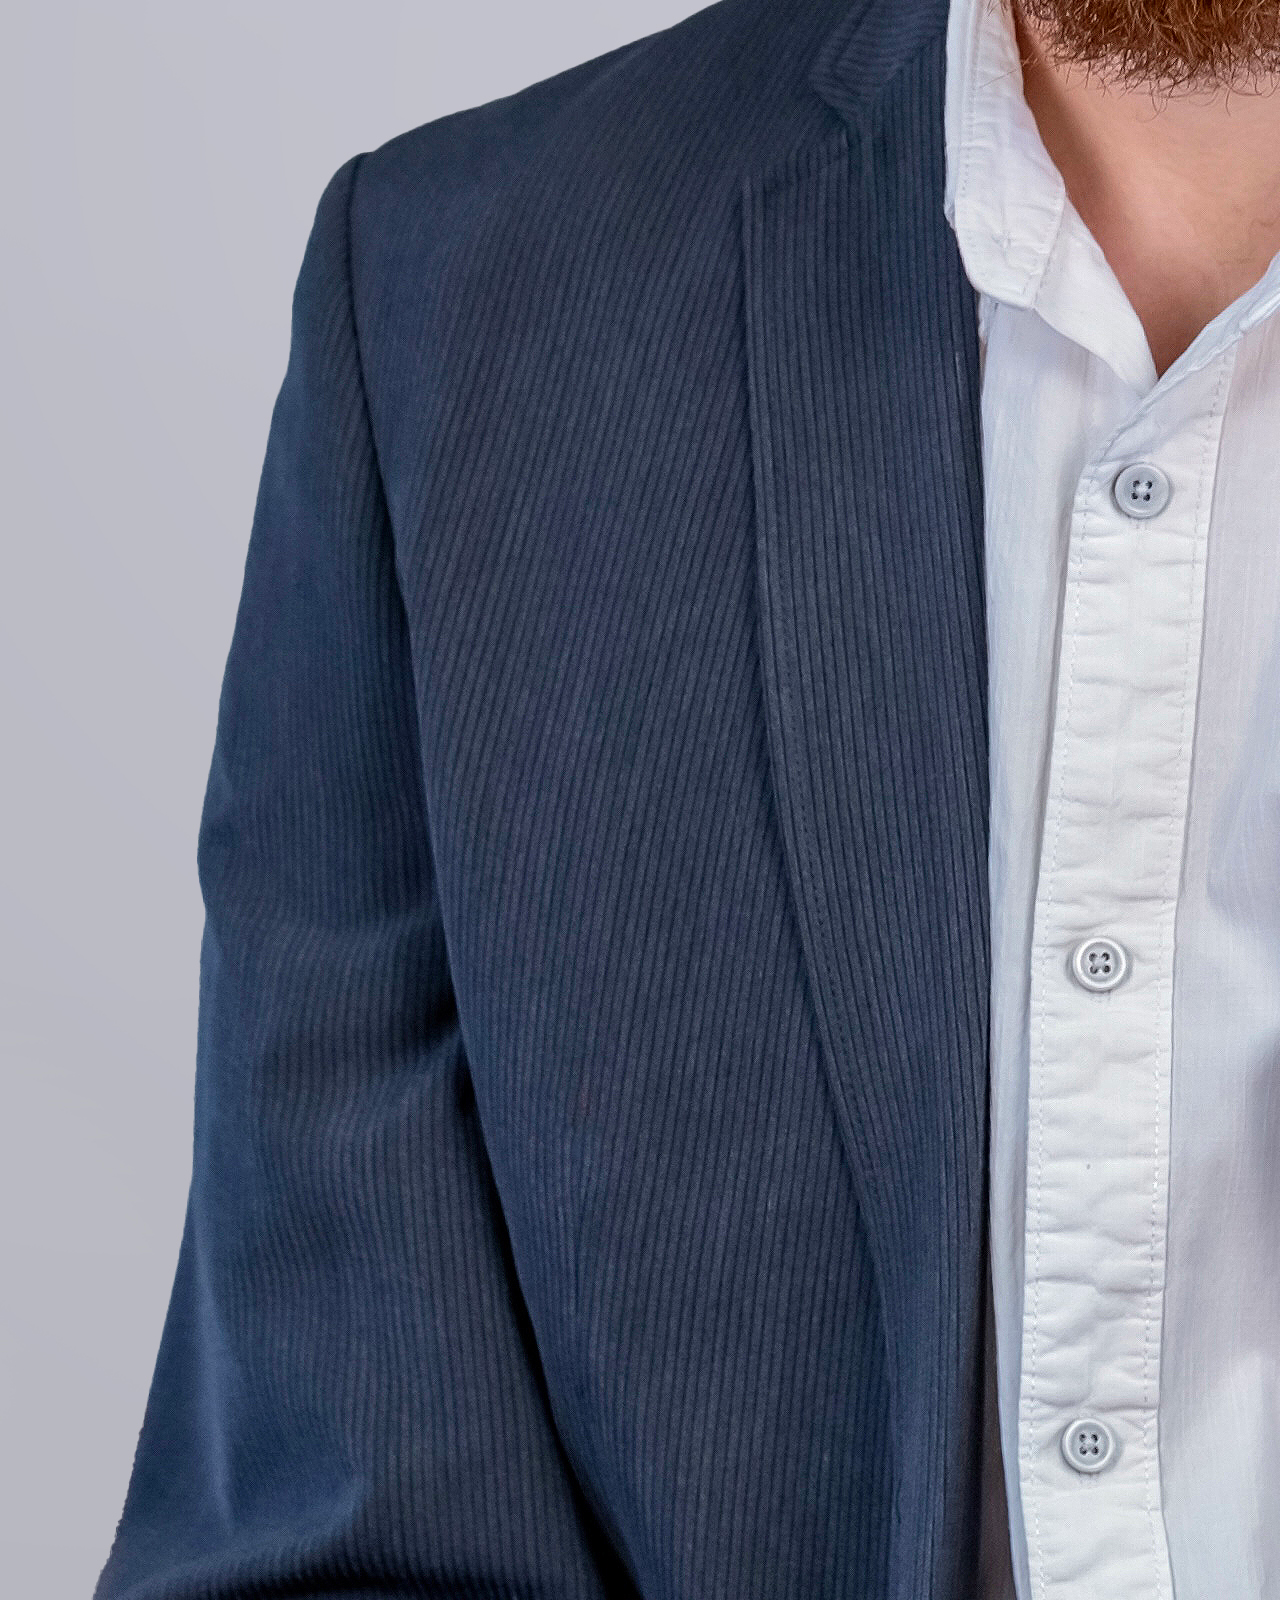
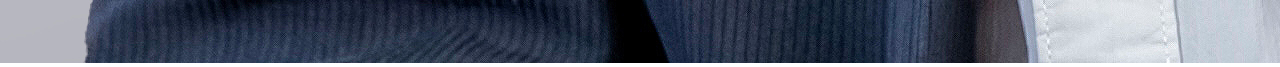
<file: Public/Education.html>
<!DOCTYPE html>
<html lang="en">
    <head>
        <meta charset="UTF-8">
        <title>Rudolph's Online CV</title>
        <link rel="stylesheet" href="../style.css">
    </head>
    <body>
        
        <div class="rudolph">
            <img src="../Images/Rudolph.jpg" alt="Rudolph van Rensburg's photo"/>
        </div>  

        <div class="head">
            <h1>Education</h1>
            <nav>
                <a href="../index.html">Home</a>
                <a href="./about me.html">About Rudolph</a>
                <a href="./contact me.html">Contact Me</a>
                <a href="./experience.html">Work Experience</a>
                <a href="./awards.html">Awards and Certifications</a>
                <a href="./skills.html">Skills</a>
            </nav>
        </div> 

        <div id="content" style="height: calc(100vh - 250px);">
            <h2>Education</h2>
            <ul>  
                <li><h3>Tertiary Education</h3>
                        <ul>
                            <li>BSc Information Technology - Northwest University (August 2020 – December 2023)</li>
                            <li>BCom Agriculture Economics and Risk management - Northwest University (January 2017 – June 2020)</li>  
                        </ul>
                </li>
            </ul>
            <ul> 
                <li><h3>Secondary Education</h3>
                    <ul>
                        <li>National Senior Certificate - High School Ferdinand Postma - (January 2010 – December 2014)</li>
                    </ul>
                </li>
            </ul>
            <ul>
                <li><h3>Short Courses</h3>
                    <ul>
                        <li>Programming Foundation with JavaScript, TML, and CSS - Duke University (August 2020 – December 2020)</li> 
                        <li>Career Boost With PowerBi - Exodus Experts (April 2024)</li>
                        <li>Certificate in Life skills and Self-Management - Equilibria School of Life - (2015)</li>
                    </ul>
                </li>
            </ul>
        </div>

    </body>
    
</html>
</file>
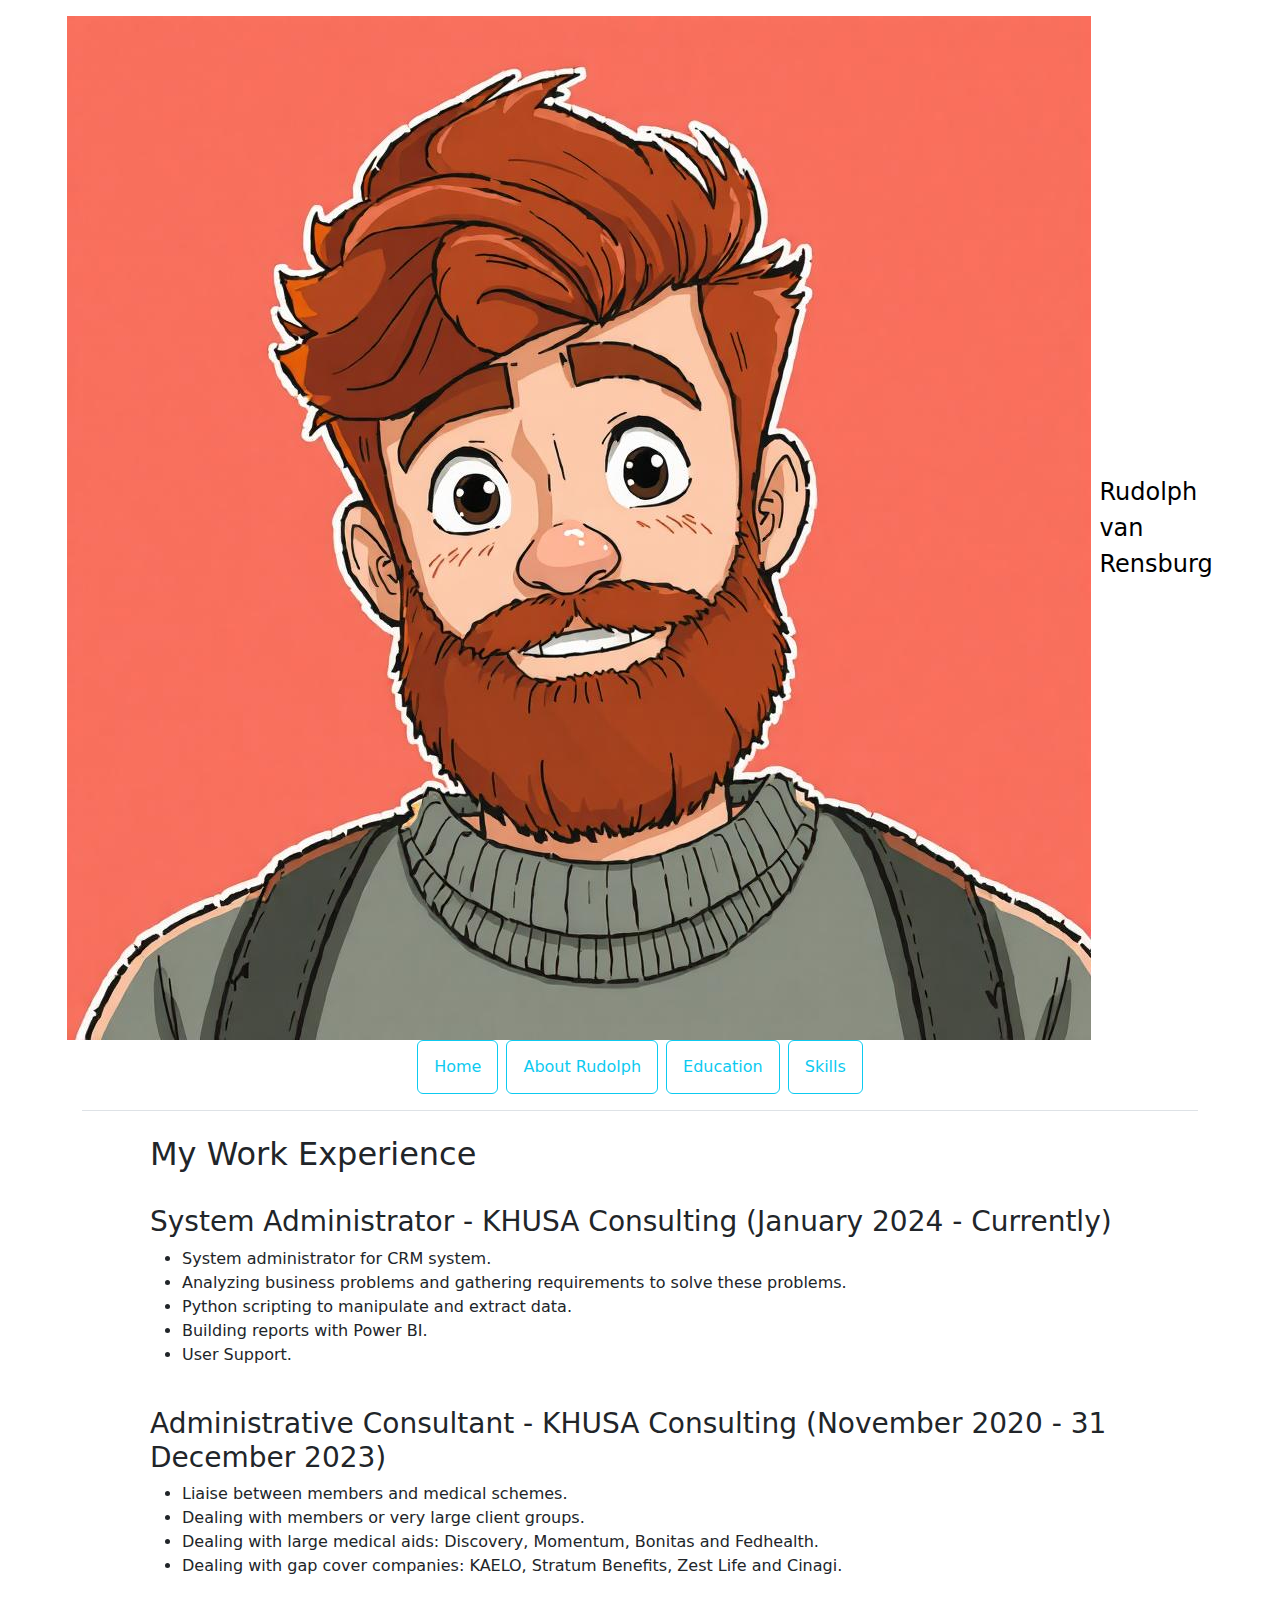
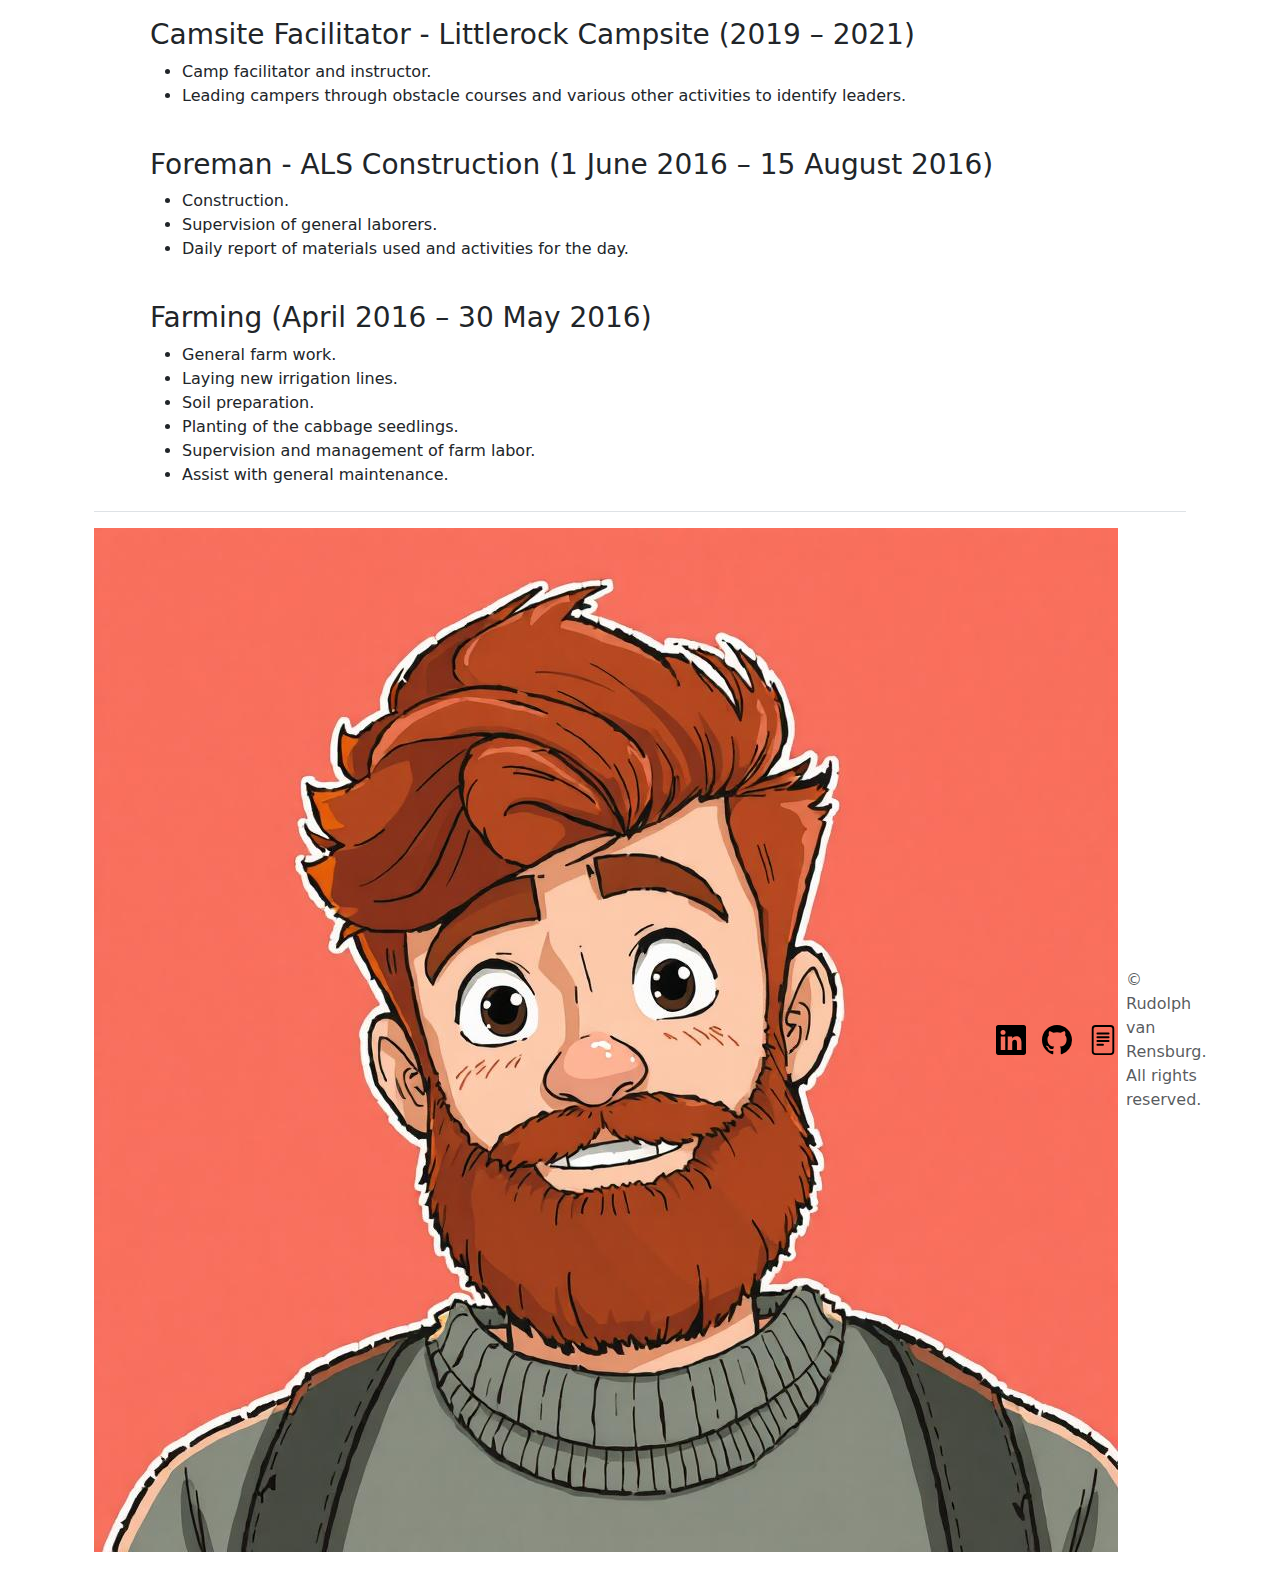
<file: Public/experience.html>
<!DOCTYPE html>
<html lang="en">
    <head>
        <meta charset="UTF-8">
        <title>Rudolph's Online Resume</title>
        <link rel="stylesheet" href="../style.css">
        <link href="https://cdn.jsdelivr.net/npm/bootstrap@5.3.3/dist/css/bootstrap.min.css" rel="stylesheet" integrity="sha384-QWTKZyjpPEjISv5WaRU9OFeRpok6YctnYmDr5pNlyT2bRjXh0JMhjY6hW+ALEwIH" crossorigin="anonymous">
    </head>
    <body>
        <Div class="wrapper">
            <div class="container">
                <header class="d-flex flex-wrap justify-content-center py-3 mb-4 border-bottom">
                  <a href="../index.html" class="d-flex align-items-center mb-3 mb-md-0 me-md-auto link-body-emphasis text-decoration-none">
                    <img class="profile" src="../Images/Rudolph Animated.jpg" alt="Rudolph Animated">
                    <span class="fs-4 ps-2">Rudolph van Rensburg</span>
                  </a>
            
                  <ul class="nav gap-2">
                    <li class="btn btn-outline-info px-0"><a href="../index.html" class="nav-link active " aria-current="page" style="text-decoration: none; color: inherit;">Home</a></li>
                    <li class="btn btn-outline-info px-0"><a href="./about me.html" class="nav-link active" aria-current="page" style="text-decoration: none; color: inherit;">About Rudolph</a></li>
                    <li class="btn btn-outline-info px-0"><a href="./edu.html" class="nav-link active" aria-current="page" style="text-decoration: none; color: inherit;">Education</a></li>
                    <li class="btn btn-outline-info px-0"><a href="./skills.html" class="nav-link active" aria-current="page" style="text-decoration: none; color: inherit;">Skills</a></li>

                  </ul>
                </header>
              </div>
              <div class="container">
                <div class="row g-5">
                  <div class="col-12" >  
                    <h2>My Work Experience</h2>   
                    <br>             
                        <h3> System Administrator - KHUSA Consulting (January 2024 - Currently)</h3>
                            <ul>
                                <li>System administrator for CRM system.</li>
                                <li>Analyzing business problems and gathering requirements to solve these problems.</li>
                                <li>Python scripting to manipulate and extract data. </li>
                                <li>Building reports with Power BI.</li>
                                <li>User Support.</li>
                            </ul>
                        <br>
                        <h3> Administrative Consultant - KHUSA Consulting (November 2020 - 31 December 2023)</h3>
                            <ul>
                                <li>Liaise between members and medical schemes.</li>
                                <li>Dealing with members or very large client groups.</li>
                                <li>Dealing with large medical aids: Discovery, Momentum, Bonitas and Fedhealth.</li>
                                <li>Dealing with gap cover companies: KAELO, Stratum Benefits, Zest Life and Cinagi.</li>
                            </ul>
                        <br>
                        <h3> Camsite Facilitator - Littlerock Campsite (2019 – 2021)</h3>
                            <ul>
                                <li>Camp facilitator and instructor.
                                <li>Leading campers through obstacle courses and various other activities to identify leaders.</li>
                            </ul>
                        <br>
                        <h3> Foreman -  ALS Construction (1 June 2016 – 15 August 2016)</h3>
                            <ul>
                                <li>Construction.</li>
                                <li>Supervision of general laborers.</li>
                                <li>Daily report of materials used and activities for the day.</li>
                            </ul>
                        <br>
                        <h3> Farming (April 2016 – 30 May 2016)</h3>
                            <ul>
                                <li>General farm work.</li>
                                <li>Laying new irrigation lines.</li>
                                <li>Soil preparation.</li>
                                <li>Planting of the cabbage seedlings.</li>
                                <li>Supervision and management of farm labor.</li>
                                <li>Assist with general maintenance.</li>
                            </ul>                                                    
                  
                    <div class="container">
                        <footer class="d-flex flex-wrap justify-content-between align-items-center py-3 my-4 border-top">
                          <div class="col-md-4 d-flex align-items-center">
                            <a href="../index.html" class="mb-3 me-2 mb-md-0 text-body-secondary text-decoration-none lh-1">
                            <img class="profile" src="../Images/Rudolph Animated.jpg" alt="Rudolph Animated">
                            </a>
                            <span class="mb-3 mb-md-0 text-body-secondary">© Rudolph van Rensburg. All rights reserved.</span>
                          </div>                    
                          <ul class="nav col-md-4 justify-content-end list-unstyled d-flex">
                            <li class="ms-3"><a class="text-body-secondary" href="https://www.linkedin.com/in/rudolph-van-rensburg-a744581b1" target="_blank"><img src="../Images/SVG/linkedin.svg" alt="LinkedIn" title="Visit LinkedIn" height="30px"></a></li>
                            <li class="ms-3"><a class="text-body-secondary" href="https://github.com/RudolphVanRensburg" target="_blank"><img src="../Images/SVG/github.svg" alt="GitHub"title="Visit GitHub" height="30px"></a></li>
                            <li class="ms-3"><a class="text-body-secondary" href="../Documents/Rudolph CV.pdf" target="_blank"><img src="../Images/SVG/file-text.svg" alt="CV" title="Download CV" height="30px"></a></li>
                          </ul>
                        </footer>
                    </div>
              </footer>    
        </Div>         
        <script src="https://cdn.jsdelivr.net/npm/bootstrap@5.3.3/dist/js/bootstrap.bundle.min.js" integrity="sha384-YvpcrYf0tY3lHB60NNkmXc5s9fDVZLESaAA55NDzOxhy9GkcIdslK1eN7N6jIeHz" crossorigin="anonymous"></script>
    </body>
</html>
</file>
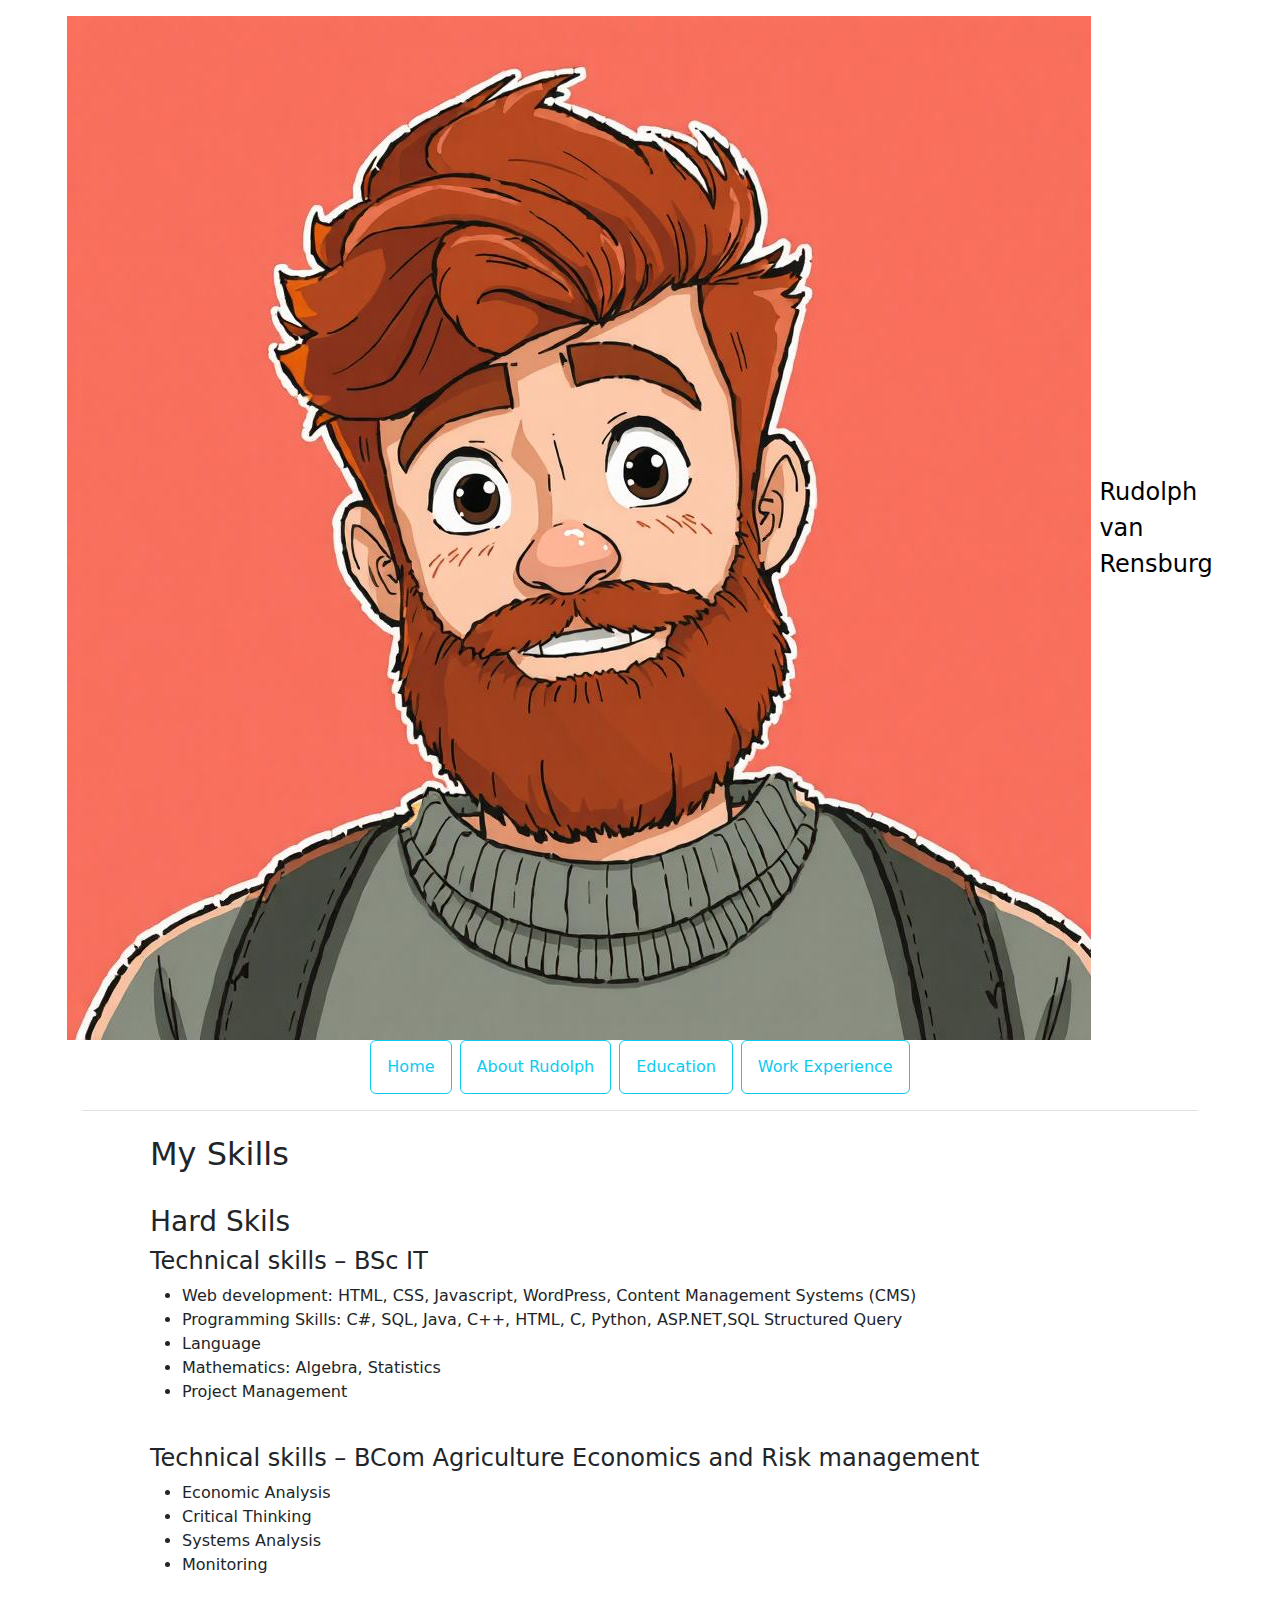
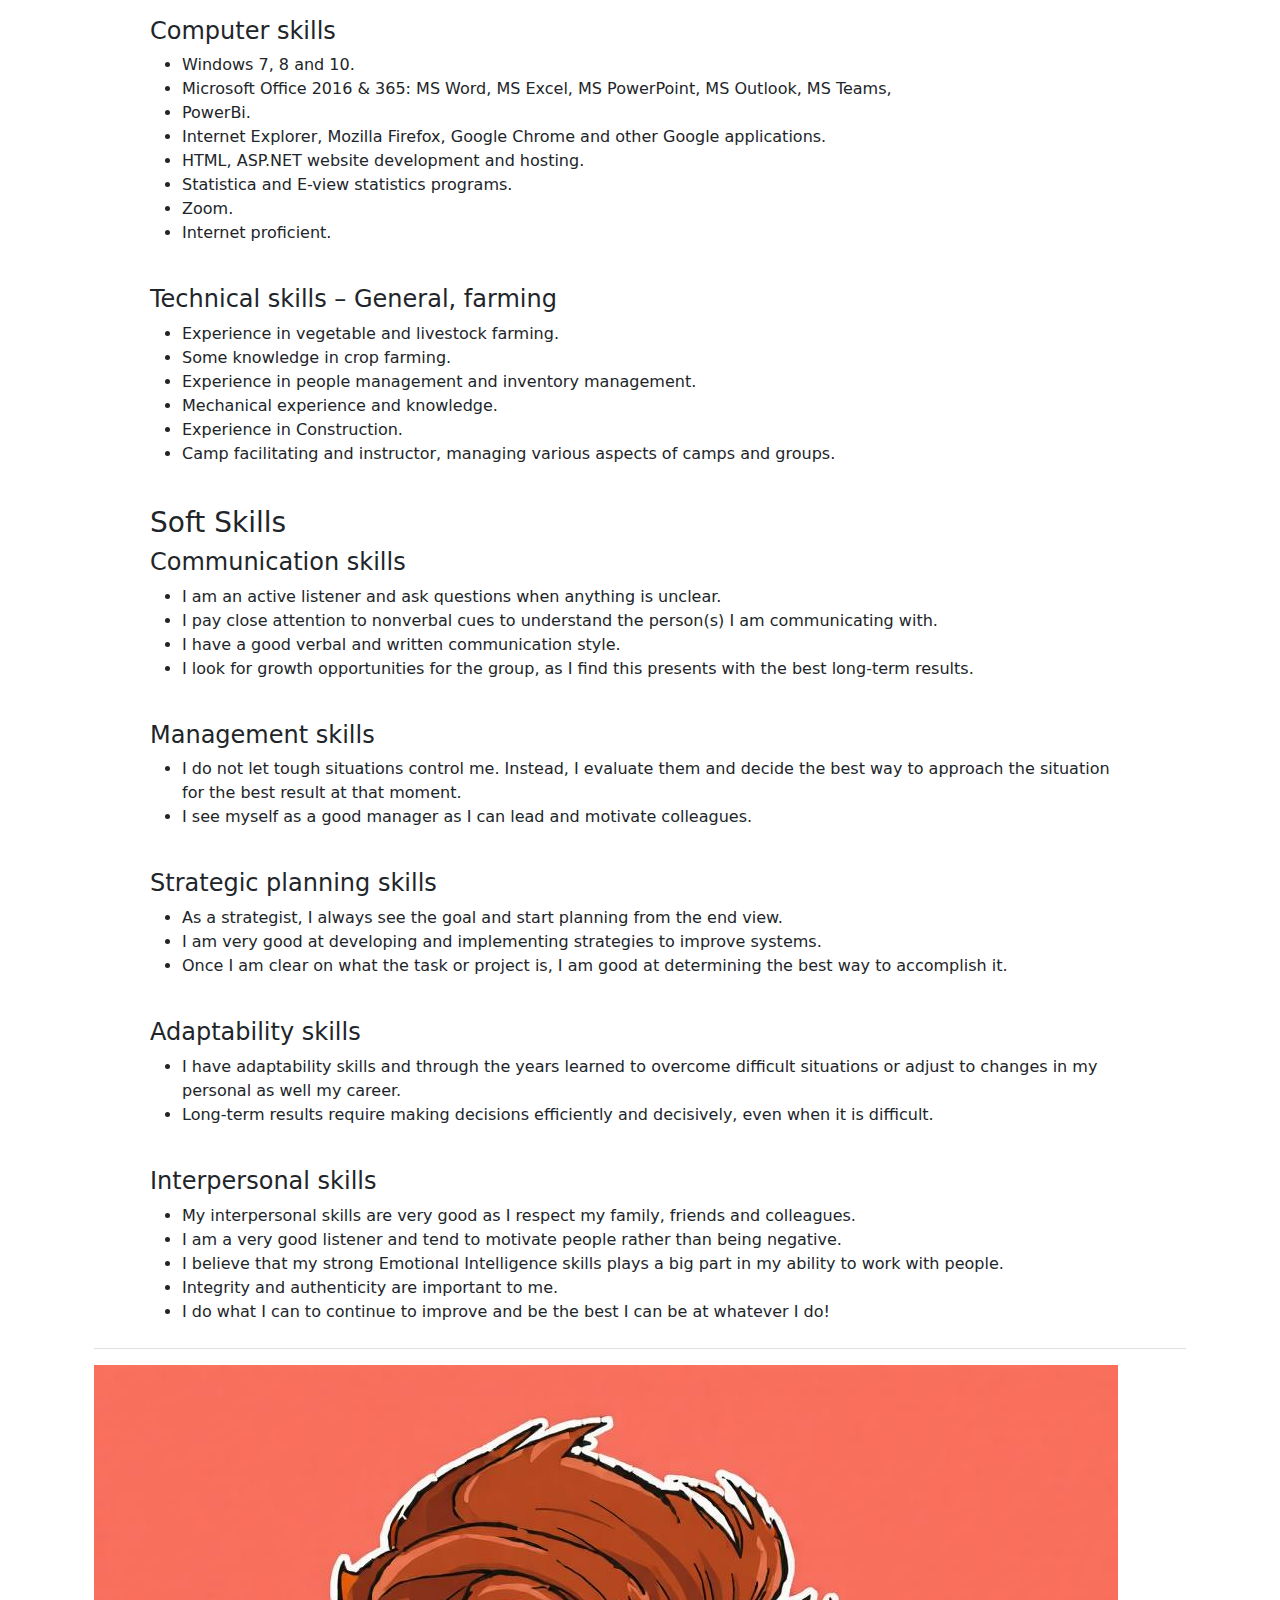
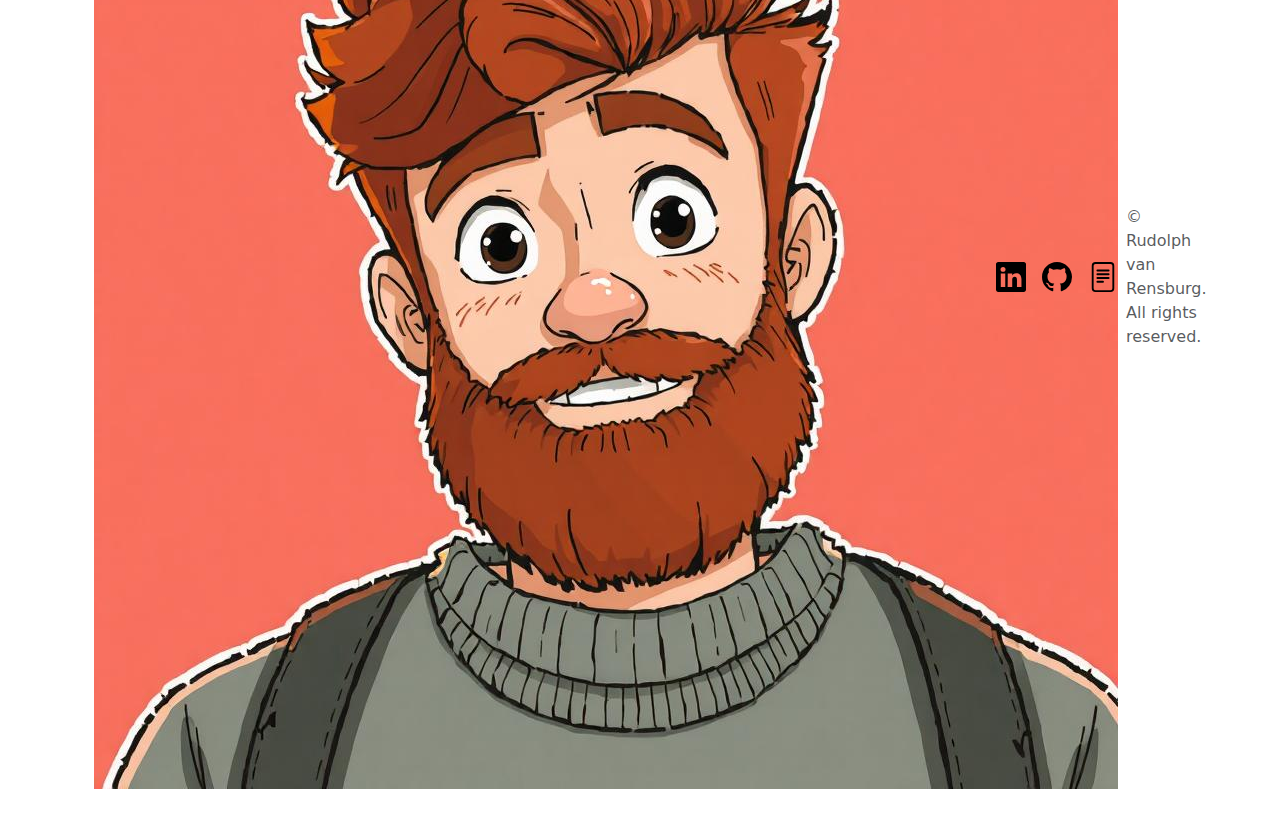
<file: Public/skills.html>
<!DOCTYPE html>
<html lang="en">
    <head>
        <meta charset="UTF-8">
        <title>Rudolph's Online REsume</title>
        <link rel="stylesheet" href="../style.css">
        <link href="https://cdn.jsdelivr.net/npm/bootstrap@5.3.3/dist/css/bootstrap.min.css" rel="stylesheet" integrity="sha384-QWTKZyjpPEjISv5WaRU9OFeRpok6YctnYmDr5pNlyT2bRjXh0JMhjY6hW+ALEwIH" crossorigin="anonymous">
    </head>
    <body>
        <Div class="wrapper">
            <div class="container">
                <header class="d-flex flex-wrap justify-content-center py-3 mb-4 border-bottom">
                  <a href="../index.html" class="d-flex align-items-center mb-3 mb-md-0 me-md-auto link-body-emphasis text-decoration-none">
                    <img class="profile" src="../Images/Rudolph Animated.jpg" alt="Rudolph Animated">
                    <span class="fs-4 ps-2">Rudolph van Rensburg</span>
                  </a>
            
                  <ul class="nav gap-2">
                    <li class="btn btn-outline-info px-0"><a href="../index.html" class="nav-link active " aria-current="page" style="text-decoration: none; color: inherit;">Home</a></li>
                    <li class="btn btn-outline-info px-0"><a href="./about me.html" class="nav-link active" aria-current="page" style="text-decoration: none; color: inherit;">About Rudolph</a></li>
                    <li class="btn btn-outline-info px-0"><a href="./edu.html" class="nav-link active" aria-current="page" style="text-decoration: none; color: inherit;">Education</a></li>
                    <li class="btn btn-outline-info px-0"><a href="./experience.html" class="nav-link active" aria-current="page" style="text-decoration: none; color: inherit;">Work Experience</a></li>

                  </ul>
                </header>
              </div>
              <div class="container">
                <div class="row g-5">
                  <div class="col-12" >  
                    <h2>My Skills</h2>
                    <br>
                    <h3>Hard Skils</h3>        
                        <h4>Technical skills – BSc IT</h4>
                                <ul>
                                    <li>Web development: HTML, CSS, Javascript, WordPress, Content Management Systems (CMS)</li>
                                    <li>Programming Skills: C#, SQL, Java, C++, HTML, C, Python, ASP.NET,SQL Structured Query</li>
                                    <li>Language</li>
                                    <li>Mathematics: Algebra, Statistics</li>
                                    <li>Project Management</li>
                                </ul>
                        <br>
                        <h4>Technical skills – BCom Agriculture Economics and Risk management</h4>
                                <ul>
                                    <li>Economic Analysis</li>
                                    <li>Critical Thinking</li>
                                    <li>Systems Analysis</li>
                                    <li>Monitoring</li>
                                </ul>
                        <br>
                        <h4>Computer skills</h4>
                                <ul>
                                    <li>Windows 7, 8 and 10.</li>
                                    <li>Microsoft Office 2016 & 365: MS Word, MS Excel, MS PowerPoint, MS Outlook, MS Teams,</li>
                                    <li>PowerBi.</li>
                                    <li>Internet Explorer, Mozilla Firefox, Google Chrome and other Google applications.</li>
                                    <li>HTML, ASP.NET website development and hosting.</li>
                                    <li>Statistica and E-view statistics programs.</li>
                                    <li>Zoom.</li>
                                    <li>Internet proficient.</li>
                                </ul>
                        <br>
                        <h4>Technical skills – General, farming</h4>
                                <ul>
                                    <li>Experience in vegetable and livestock farming.</li>
                                    <li>Some knowledge in crop farming.</li>
                                    <li>Experience in people management and inventory management.</li>
                                    <li>Mechanical experience and knowledge.</li>
                                    <li>Experience in Construction.</li>
                                    <li>Camp facilitating and instructor, managing various aspects of camps and groups.</li>
                                </ul>
                            </li>
                        </ul>
                    <br>
                    <h3>Soft Skills</h3>
                        <h4>Communication skills</h4>
                                <ul>
                                    <li>I am an active listener and ask questions when anything is unclear.</li>
                                    <li>I pay close attention to nonverbal cues to understand the person(s) I am communicating with.</li>
                                    <li>I have a good verbal and written communication style.</li>
                                    <li>I look for growth opportunities for the group, as I find this presents with the best long-term results.</li>
                                </ul>
                        <br>
                        <h4>Management skills</h4>
                                <ul>
                                    <li>I do not let tough situations control me. Instead, I evaluate them and decide the best way to approach the situation for the best result at that moment.</li>
                                    <li>I see myself as a good manager as I can lead and motivate colleagues.</li>
                                </ul>
                        <br>
                        <h4>Strategic planning skills</h4>
                                <ul>
                                    <li>As a strategist, I always see the goal and start planning from the end view.</li>
                                    <li>I am very good at developing and implementing strategies to improve systems.</li>
                                    <li>Once I am clear on what the task or project is, I am good at determining the best way to accomplish it.</li>
                                </ul>
                        <br>
                        <h4>Adaptability skills</h4>
                                <ul>
                                    <li>I have adaptability skills and through the years learned to overcome difficult situations or adjust to changes in my personal as well my career.</li>
                                    <li>Long-term results require making decisions efficiently and decisively, even when it is difficult.</li>
                                </ul>
                        <br>
                        <h4>Interpersonal skills</h4>
                                <ul>
                                    <li>My interpersonal skills are very good as I respect my family, friends and colleagues.</li>
                                    <li>I am a very good listener and tend to motivate people rather than being negative.</li>
                                    <li>I believe that my strong Emotional Intelligence skills plays a big part in my ability to work with people.</li>
                                    <li>Integrity and authenticity are important to me.</li>
                                    <li>I do what I can to continue to improve and be the best I can be at whatever I do!</li>
                                </ul>                                                  
                  
                    <div class="container">
                        <footer class="d-flex flex-wrap justify-content-between align-items-center py-3 my-4 border-top">
                          <div class="col-md-4 d-flex align-items-center">
                            <a href="../index.html" class="mb-3 me-2 mb-md-0 text-body-secondary text-decoration-none lh-1">
                            <img class="profile" src="../Images/Rudolph Animated.jpg" alt="Rudolph Animated">
                            </a>
                            <span class="mb-3 mb-md-0 text-body-secondary">© Rudolph van Rensburg. All rights reserved.</span>
                          </div>                    
                          <ul class="nav col-md-4 justify-content-end list-unstyled d-flex">
                            <li class="ms-3"><a class="text-body-secondary" href="https://www.linkedin.com/in/rudolph-van-rensburg-a744581b1" target="_blank"><img src="../Images/SVG/linkedin.svg" alt="LinkedIn" title="Visit LinkedIn" height="30px"></a></li>
                            <li class="ms-3"><a class="text-body-secondary" href="https://github.com/RudolphVanRensburg" target="_blank"><img src="../Images/SVG/github.svg" alt="GitHub"title="Visit GitHub" height="30px"></a></li>
                            <li class="ms-3"><a class="text-body-secondary" href="../Documents/Rudolph CV.pdf" target="_blank"><img src="../Images/SVG/file-text.svg" alt="CV" title="Download CV" height="30px"></a></li>
                          </ul>
                        </footer>
                    </div>
              </footer>    
        </Div> 
        <script src="https://cdn.jsdelivr.net/npm/bootstrap@5.3.3/dist/js/bootstrap.bundle.min.js" integrity="sha384-YvpcrYf0tY3lHB60NNkmXc5s9fDVZLESaAA55NDzOxhy9GkcIdslK1eN7N6jIeHz" crossorigin="anonymous"></script>
    </body>
</html>
</file>
<file: style.css>
h1{
    font-size: 3em;
    top: 50%;
    color: white;
    padding-left: 20px;
    margin-top: 50px;
}
h2, h3, h4, p{
    color: black;
    text-decoration: none;
    margin-left: 68px !important;
    margin-right: 68px !important;
}
p, a{
    text-decoration: none;
    font-size: 15px;
}
ul{
    margin-left: 68px;
    margin-right: 68px;
}
nav a{
    color: white;
    margin-left: 0px;
    padding-left: 20px;
}
#rudolph_img{
    height: 250px;
    width: 202px;
    margin-left: 68px;
    border-radius: 20%;
}
#meme_of_day{
    margin-left: 68px;
    margin-right: 68px;
    border-radius: 5%;
}
.head{
    position: absolute;
    background-color: #0d2840;
    width: calc(100% - 270px);
    height: 250px;
    left: 270px;
    top: 0%;
}
#side_content{
    position: absolute;
    margin-top: 10px;
}

#content{
    position: absolute;
    background-color: #d6e8f4;
    top: 250px;
    left: 0%;
    width: 100%;
    height: auto;
    padding-bottom: 50px;
}
.rudolph{
    position: absolute;
    background-color: #0d2840;
    width: 270px;
    height: 250px;
    top: 0%;
    left: 0%;
}
nav{
    position: absolute;
    top: 165px;
    width: auto;
    background-color: #0d2840;
}
.footer{
    position: absolute;
    bottom: 0%;
}
</file>
